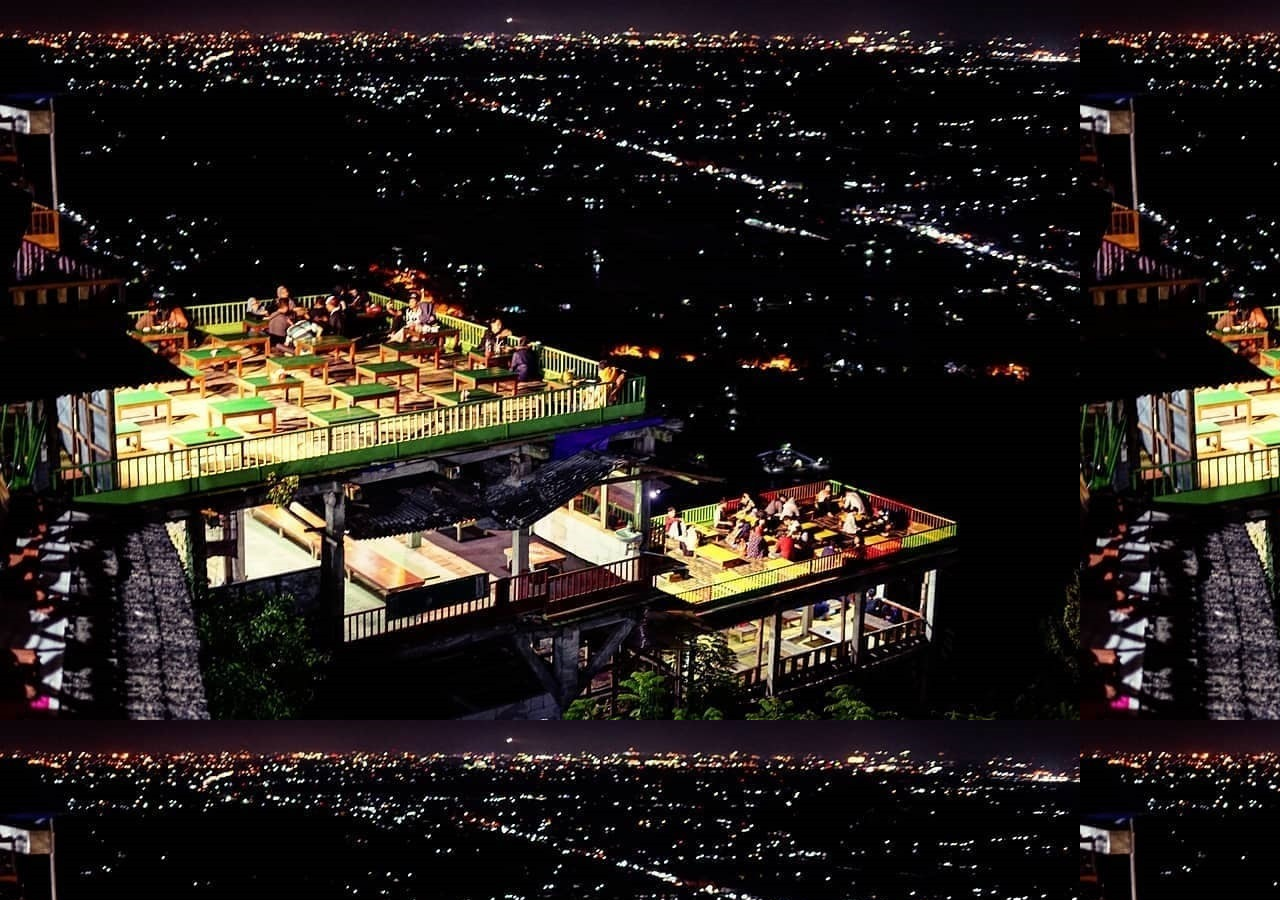
<file: index.html>
<!DOCTYPE html>
<html lang="en">
<head>
  <meta charset="UTF-8">
  <meta name="viewport" content="width=device-width, initial-scale=1.0">

  <link rel="stylesheet" href="css/overlay.css">
   <link rel="icon" href="img/logodflot.png" type="image/x-icon">
   <link
      href="https://fonts.googleapis.com/css?family=Open+Sans:300,400,600,700,800"
      rel="stylesheet"
    />
 


</head>
<body>
    <div id="overlay">
        <div id="overlay-content">
            <p>Apakah Anda seorang disabilitas tunanetra?</p>
            <p>Jika ya, Click dua kali pada layar. Click "Cancel" jika tidak.</p>
            <button id="cancel-btn" onclick="cancelOverlay()">Cancel</button>
        </div>
    </div>

     <script src="https://code.responsivevoice.org/responsivevoice.js?key=eiP2vSzj"></script>
    <script src="js/overlay.js"></script>
   </body>
</html>

</body>
</html>
</file>
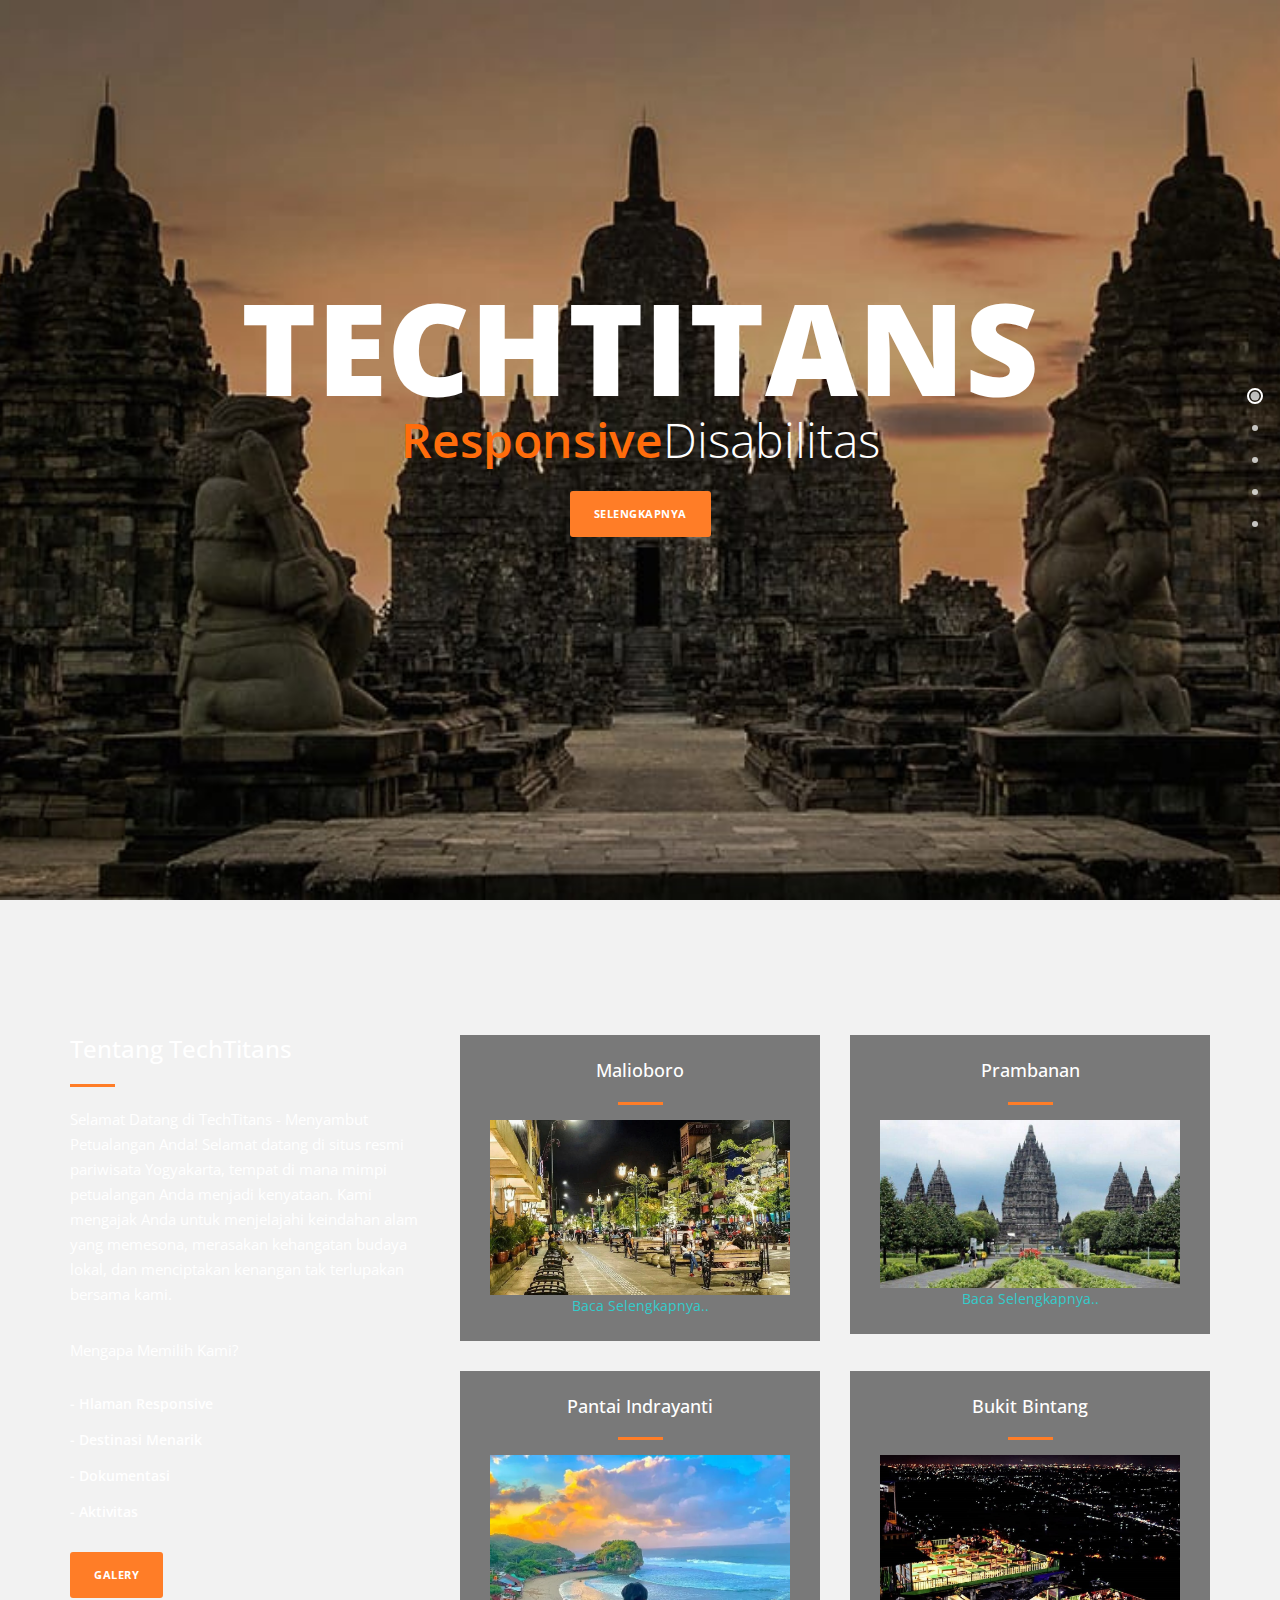
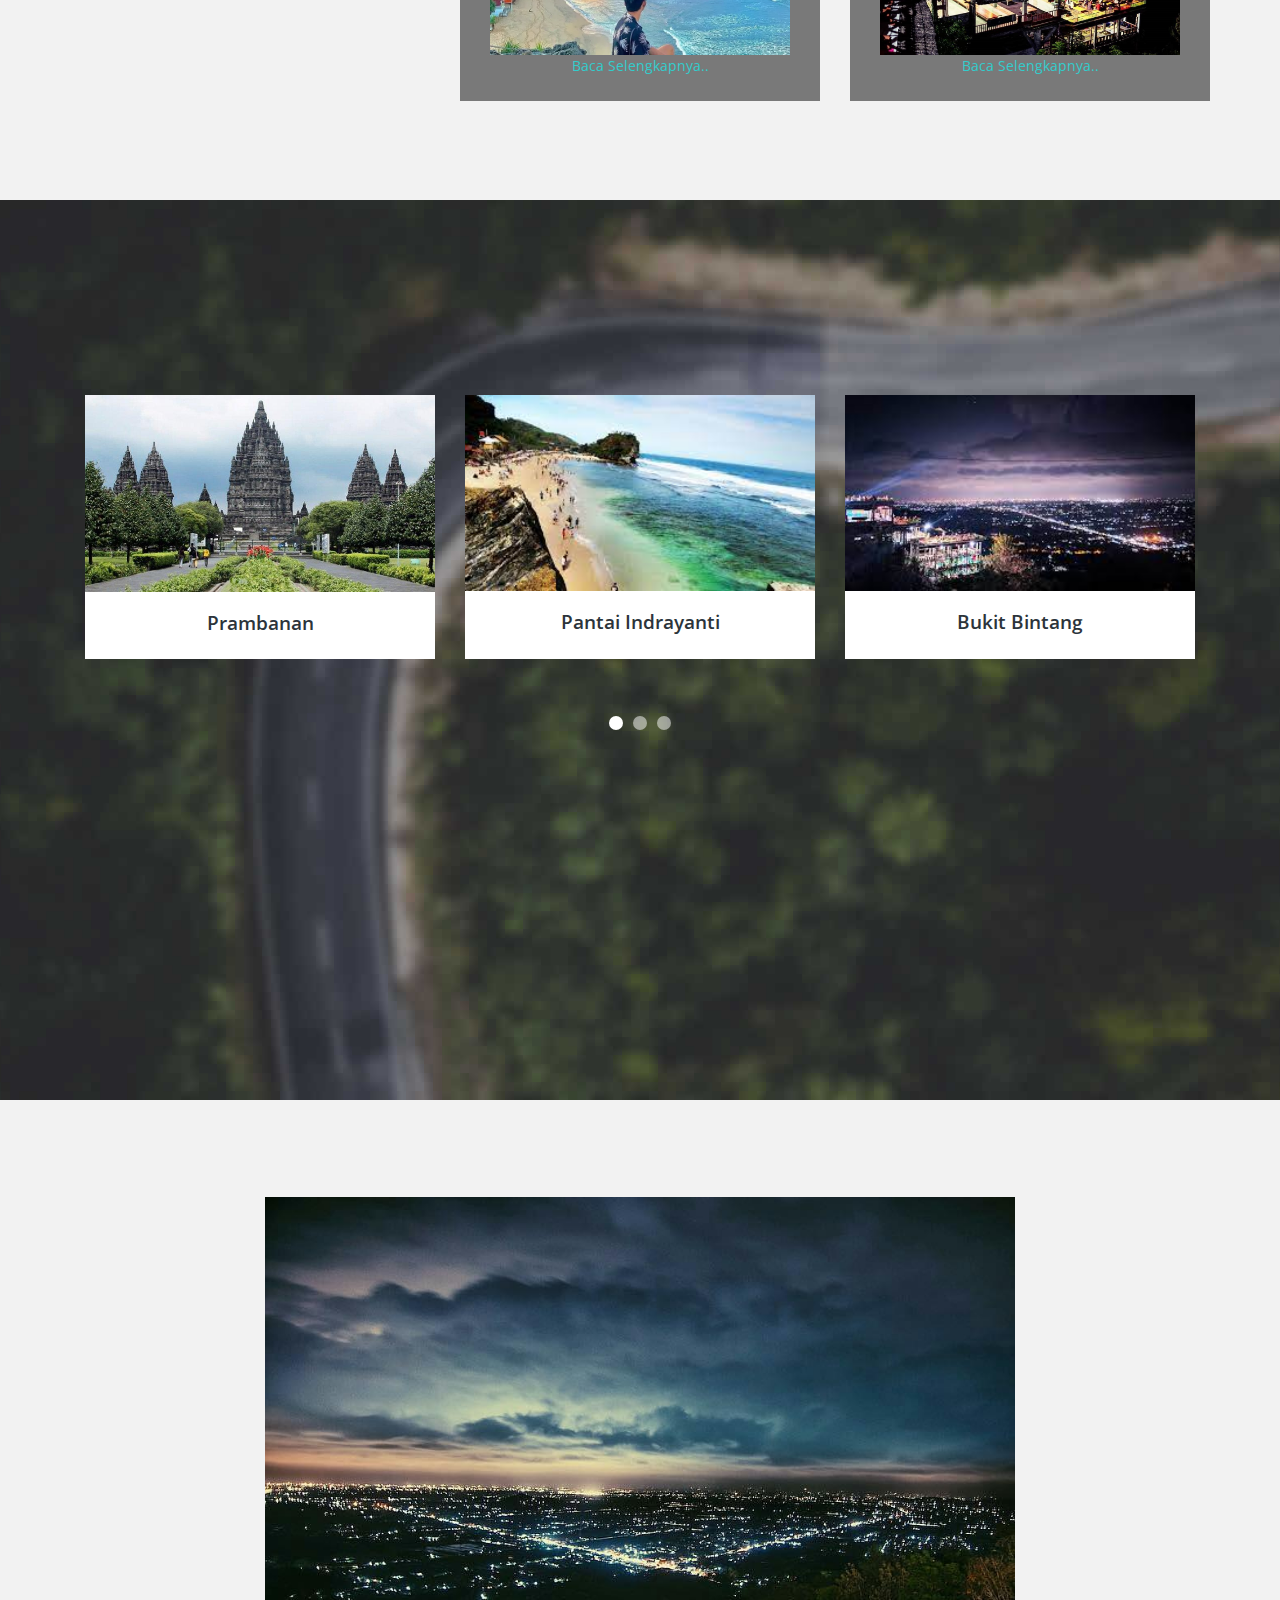
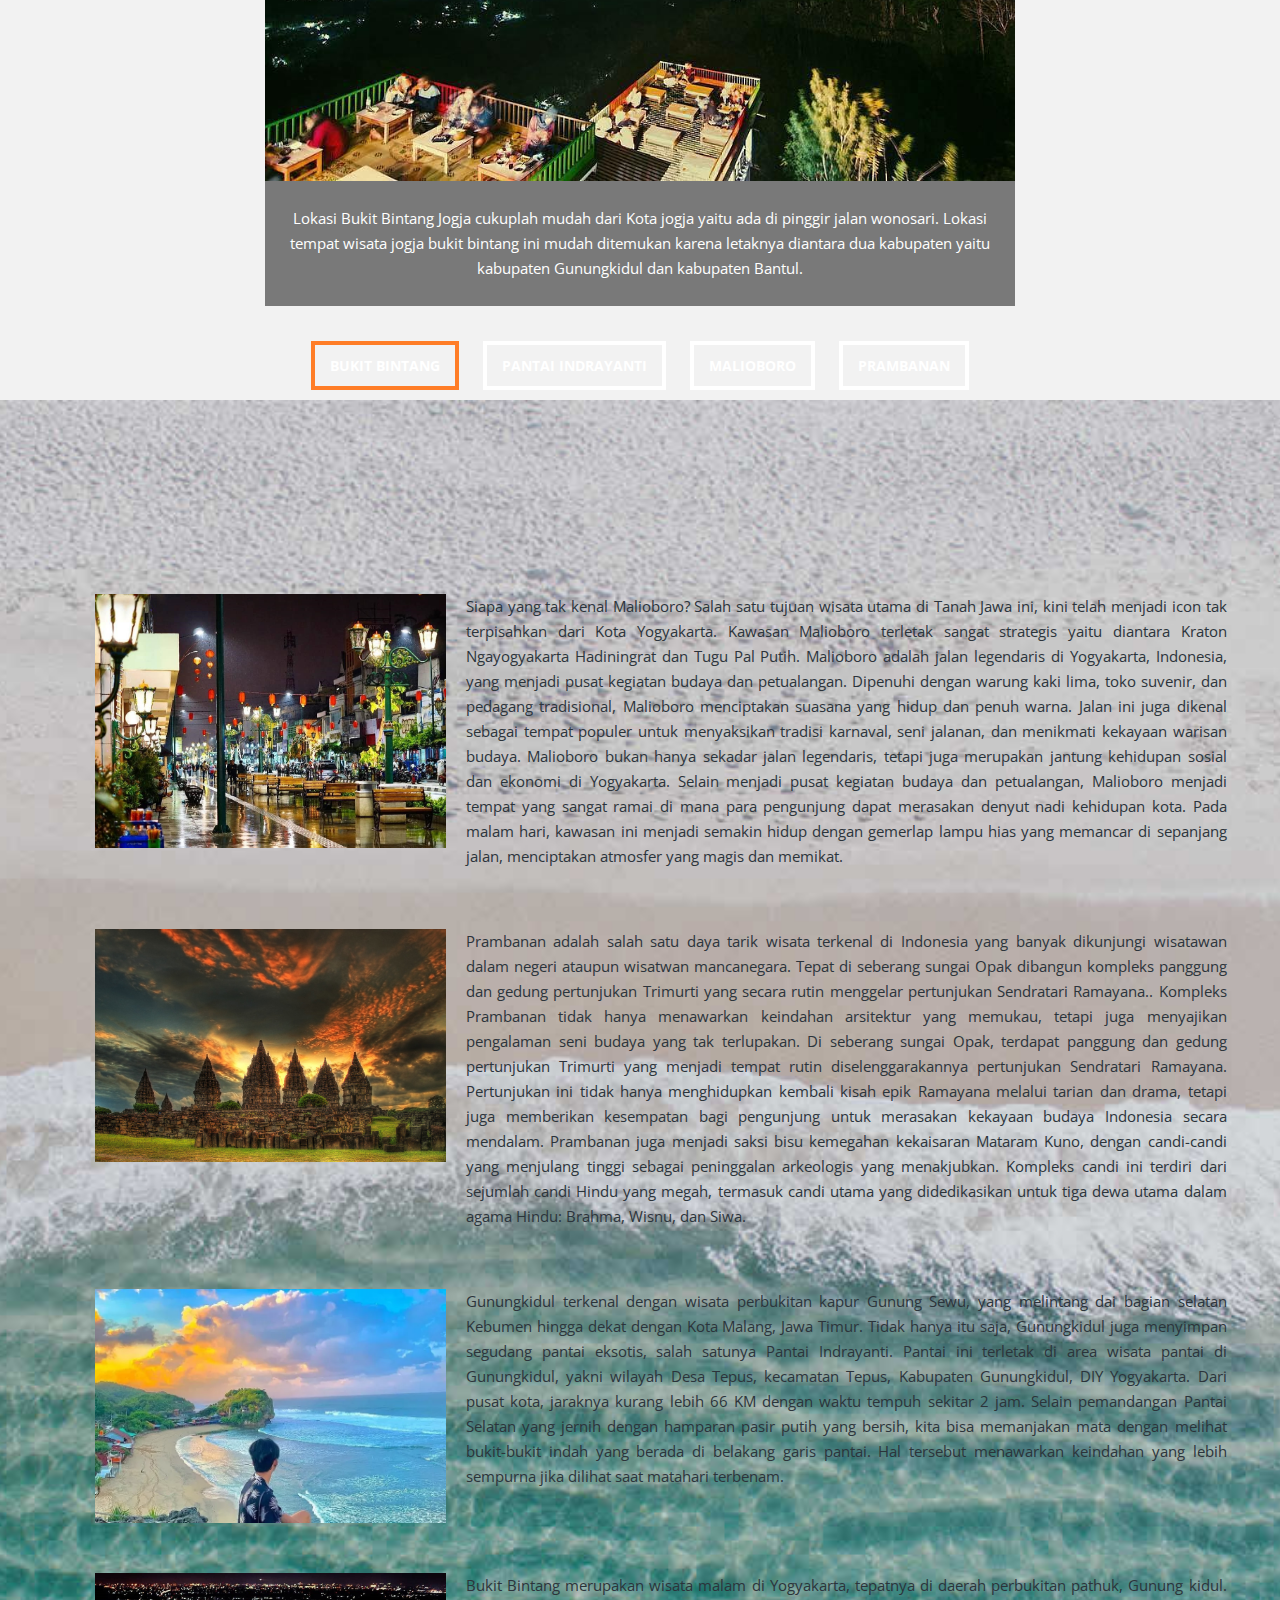
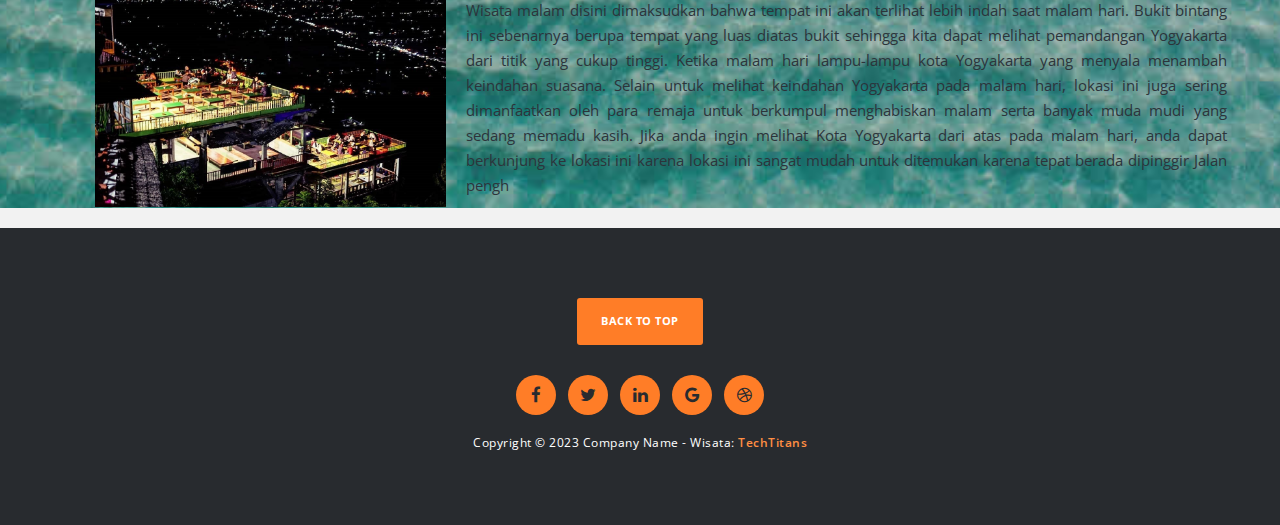
<file: disabilitas.html>
<!DOCTYPE html>
<html>
    <head>
        <meta charset="utf-8">
        <meta http-equiv="X-UA-Compatible" content="IE=edge,chrome=1">
        <title>Disabilitas</title>
       <script src="https://cdn.userway.org/widget.js" data-account="m6NNwifJHR"></script>
        <meta name="description" content="">
        <meta name="viewport" content="width=device-width, initial-scale=1">
       <link rel="icon" href="../gdsc/image1/IMG FINAL/logodflot.png" type="image/x-icon">

        <link rel="stylesheet" href="css/bootstrap.min.css">
        <link rel="stylesheet" href="css/fontAwesome.css">
        <link rel="stylesheet" href="css/hero-slider.css">
        <link rel="stylesheet" href="css/main.css">
        <link rel="stylesheet" href="css/owl-carousel.css">

        <link href="https://fonts.googleapis.com/css?family=Open+Sans:300,400,600,700,800" rel="stylesheet">

        <script src="js/vendor/modernizr-2.8.3-respond-1.4.2.min.js"></script>
    </head>




<body>


    <div class="fixed-side-navbar">
        <ul class="nav flex-column">  
            <li class="nav-item"><a class="nav-link" href="#home"><span>Perkenalan</span></a></li>
            <li class="nav-item"><a class="nav-link" href="#services"><span>Destinasi</span></a></li>
            <li class="nav-item"><a class="nav-link" href="#portofolio"><span>Galery</span></a></li>
            <li class="nav-item"><a class="nav-link" href="#our-story"><span>Dokumentasi</span></a></li>
            <li class="nav-item"><a class="nav-link" href="#artikel"><span>Artikel</span></a></li>
        </ul>
    </div>

    <div class="parallax-content baner-content" id="home">
        <div class="container">
            <div class="first-content">
                <h1>TechTitans</h1>
                <span><em>Responsive</em>Disabilitas</span>
                <div class="primary-button">
                    <a href="#services">Selengkapnya</a>
                </div>
            </div>
        </div>
    </div>


    <div class="service-content" id="services">
        <div class="container">
            <div class="row">
                <div class="col-md-4">
                    <div class="left-text">
                        <h4>Tentang TechTitans</h4>
                        <div class="line-dec"></div>
                        <p>
                            Selamat Datang di TechTitans - Menyambut Petualangan Anda!
                            Selamat datang di situs resmi pariwisata Yogyakarta, tempat di mana mimpi petualangan Anda menjadi kenyataan. Kami mengajak Anda untuk menjelajahi keindahan alam yang memesona, merasakan kehangatan budaya lokal, dan menciptakan kenangan tak terlupakan bersama kami.
                        </p>
                        <br>
                        <p>
                            Mengapa Memilih Kami?
                       </p>
                        <ul>
                            <li>- Hlaman Responsive</li>
                            <li>- Destinasi Menarik</li>
                            <li>- Dokumentasi</li>
                            <li>- Aktivitas</li>
                        </ul>
                        <div class="primary-button">
                            <a href="#portfolio">Galery</a>
                        </div>
                    </div>
                </div>
                <div class="col-md-8">
                    <div class="row">
                        <div class="col-md-6" id="malioboro">
                            <div class="service-item">
                                <h4>Malioboro</h4>
                                <div class="line-dec"></div>
                                <img src="img/malioboro.jpeg" alt="">
                                <a href="#malio"onclick="readMore('malioboro')">Baca Selengkapnya..</a>
                            </div>
                        </div>
                        <div class="col-md-6" id="prambanan">
                            <div class="service-item">
                                <h4>Prambanan</h4>
                                <div class="line-dec"></div>
                                <img src="image1/IMG FINAL/pr3.jpg" alt="">
                                <a href="#pramban" onclick="readMore('prambanan')">Baca Selengkapnya..</a>
                             </div>
                        </div>
                        <div class="col-md-6" id="pantai">
                            <div class="service-item">
                                <h4>Pantai Indrayanti</h4>
                                <div class="line-dec"></div>
                                 <img src="image1/IMG FINAL/indr1.webp" alt="">
                                <a href="#indrayanti" onclick="readMore('pantai indrayanti')">Baca Selengkapnya..</a>
                            </div>
                        </div>
                        <div class="col-md-6" id="bukit">
                            <div class="service-item">
                                <h4>Bukit Bintang</h4>
                                <div class="line-dec"></div>
                                 <img src="image1/IMG FINAL/Bukit-Bintang-Yogyakarta.jpg" alt="">
                                <a href="#bukitbintang" onclick="readMore('bukit bintang')">Baca Selengkapnya..</a>
                            </div>
                        </div>
                    </div>
                </div>                
            </div>
        </div>
    </div>

    
    <div class="parallax-content projects-content" id="portfolio">
        <div class="container">
            <div class="row">
                <div class="col-md-12">
                    <div id="owl-testimonials" class="owl-carousel owl-theme">
                        <div class="item">
                            <div class="testimonials-item">
                                <a href="image1/IMG FINAL/prambanan-temple-at-night-dani-agus-purnomo.jpg" data-lightbox="image-1"><img src="image1/IMG FINAL/pr3.jpg" alt=""></a>
                                <div class="text-content">
                                    <h4>Prambanan</h4>
                                </div>
                            </div>
                        </div>
                        <div class="item">
                            <div class="testimonials-item">
                                <a href="image1/IMG FINAL/indr1.webp" data-lightbox="image-1"><img src="img/indrayanti.jfif" alt=""></a>
                                <div class="text-content">
                                    <h4>Pantai Indrayanti</h4>
                                </div>
                            </div>
                        </div>
                        <div class="item">
                            <div class="testimonials-item">
                                <a href="image1/IMG FINAL/Bukit-Bintang-Yogyakarta.jpg" data-lightbox="image-1"><img src="img/b1.jfif" alt=""></a>
                                <div class="text-content">
                                    <h4>Bukit Bintang</h4>
                                </div>
                            </div>
                        </div>
                        <div class="item">
                            <div class="testimonials-item">
                                <a href="image1/IMG FINAL/mlioboro-1.jpg" data-lightbox="image-1"><img src="img/m6.jfif" alt=""></a>
                                <div class="text-content">
                                    <h4>Malioboro</h4>
                                </div>
                            </div>
                        </div>
                        <div class="item">
                            <div class="testimonials-item">
                                <a href="image1/IMG FINAL/6699220511_ecd946e249_b.jpg" data-lightbox="image-1"><img src="img/p5.jfif" alt=""></a>
                                <div class="text-content">
                                    <h4>Prambanan</h4>
                                </div>
                            </div>
                        </div>
                        <div class="item">
                            <div class="testimonials-item">
                                <a href="image1/IMG FINAL/indah-pantai-indrayanti.jpg" data-lightbox="image-1"><img src="img/indry12.jfif" alt=""></a>
                                <div class="text-content">
                                    <h4>Pantai Indrayanti</h4>
                                </div>
                            </div>
                        </div>
                        <div class="item">
                            <div class="testimonials-item">
                                <a href="image1/IMG FINAL/prambanan-temple-at-night-dani-agus-purnomo.jpg" data-lightbox="image-1"><img src="img/m7.jfif" alt=""></a>
                                <div class="text-content">
                                    <h4>Malioboro</h4>
                                    </div>
                                </div>
                            </div>
                        </div>
                    </div>
                </div>
            </div>
        </div>


        <div class="tabs-content" id="our-story">
            <div class="container">
                <div class="row">
                    <div class="col-md-8 mx-auto">
                        <div class="wrapper">
                        <section id="first-tab-group" class="tabgroup">
                        <div id="tab1">
                            <img src="image1/IMG FINAL/foto-bukit-bintang-jogja.jpg" alt="">
                            <p>Lokasi Bukit Bintang Jogja cukuplah mudah dari Kota jogja yaitu ada di pinggir jalan wonosari. Lokasi tempat wisata jogja bukit bintang ini mudah ditemukan karena letaknya diantara dua kabupaten yaitu kabupaten Gunungkidul dan kabupaten Bantul.</p>
                        </div>
                        <div id="tab2">
                            <img src="image1/IMG FINAL/15137418381_84d36aaeed_b.jpg" alt="">
                            <p>Pantai Indrayanti lokasi ada di Gunungkidul. Letak Pantai Indrayanti Gunung Kidul tidak jauh dari deretan pantai lain seperti Pok Tunggal, Sundak, dan Krakal. Alamat Pantai Indrayanti Jogja lebih tepatnya ada di Desa Tepus, Kecamatan Tepus, Kabupaten Gunungkidul, DIY.</p>
                        </div>
                        <div id="tab3">
                            <img src="image1/IMG FINAL/Malioboro-2.jpg" alt="">
                            <p>Jalan Malioboro terkenal dengan para pedagang kaki lima yang menjajakan kerajinan khas Jogja dan warung-warung lesehan di malam hari yang menjual kuliner Jogja seperti gudeg. Jalan ini juga terkenal sebagai tempat berkumpulnya para seniman.</p>
                        </div>
                        <div id="tab4">
                            <img src="image1/IMG FINAL/candi-prambanan.webp" alt="">
                            <p>Candi Prambanan merupakan salah satu candi terbesar di Indonesia yang berada di Daerah Istemawa Yogyakarta.Candi tersebut adalah bagian dari salah satu warisan budaya bangsa Indonesia yang berupa bangunan. Candi initelah diakui oleh UNESCO (United Nations, Educational Scientific and Cultural Organization) atau Organisasi Pendidikan, Ilmu Pengetahuan dan Kebudayaan Perserikatan Bangsa-Bangsa sejak tahun 1991.</p>
                            </div>
                        </section>
                        <ul class="tabs clearfix" data-tabgroup="first-tab-group">
                        <li><a href="#tab1" class="active">Bukit Bintang</a></li>
                        <li><a href="#tab2">Pantai Indrayanti</a></li>
                        <li><a href="#tab3">Malioboro</a></li>
                        <li><a href="#tab4">Prambanan</a></li>
                        </ul>
                        </div>
                    </div>
                </div>
            </div>
        </div>

        <div class="parallax-content contact-content" id="artikel">
            <div class="image-with-description">
                <div class="image-container">
                    <img src="image1/IMG FINAL/Malioboro-2.jpg" alt="Deskripsi Gambar 1">
                    </div>
                    <div class="text-container" id="malio">
                        <p>
                            Siapa yang tak kenal Malioboro? Salah satu tujuan wisata utama di Tanah Jawa ini, kini telah menjadi icon tak terpisahkan dari Kota Yogyakarta. Kawasan Malioboro terletak sangat strategis yaitu diantara Kraton Ngayogyakarta Hadiningrat dan Tugu Pal Putih.
                            Malioboro adalah jalan legendaris di Yogyakarta, Indonesia, yang menjadi pusat kegiatan budaya dan petualangan. Dipenuhi dengan warung kaki lima, toko suvenir, dan pedagang tradisional, Malioboro menciptakan suasana yang hidup dan penuh warna. Jalan ini juga dikenal sebagai tempat populer untuk menyaksikan tradisi karnaval, seni jalanan, dan menikmati kekayaan warisan budaya.
                            Malioboro bukan hanya sekadar jalan legendaris, tetapi juga merupakan jantung kehidupan sosial dan ekonomi di Yogyakarta. Selain menjadi pusat kegiatan budaya dan petualangan, Malioboro menjadi tempat yang sangat ramai di mana para pengunjung dapat merasakan denyut nadi kehidupan kota. Pada malam hari, kawasan ini menjadi semakin hidup dengan gemerlap lampu hias yang memancar di sepanjang jalan, menciptakan atmosfer yang magis dan memikat.
                        </p>
                    </div>
                </div>
            <div class="image-with-description" id="pramban">
                <div class="image-container">
                    <img src="image1/IMG FINAL/6699220511_ecd946e249_b.jpg" alt="Deskripsi Gambar 2">
                </div>
                <div class="text-container">
                    <p>
                    Prambanan adalah salah satu daya tarik wisata terkenal di Indonesia yang banyak dikunjungi wisatawan dalam negeri ataupun wisatwan mancanegara. Tepat di seberang sungai Opak dibangun kompleks panggung dan gedung pertunjukan Trimurti yang secara rutin menggelar pertunjukan Sendratari Ramayana..
                    Kompleks Prambanan tidak hanya menawarkan keindahan arsitektur yang memukau, tetapi juga menyajikan pengalaman seni budaya yang tak terlupakan. Di seberang sungai Opak, terdapat panggung dan gedung pertunjukan Trimurti yang menjadi tempat rutin diselenggarakannya pertunjukan Sendratari Ramayana. Pertunjukan ini tidak hanya menghidupkan kembali kisah epik Ramayana melalui tarian dan drama, tetapi juga memberikan kesempatan bagi pengunjung untuk merasakan kekayaan budaya Indonesia secara mendalam.
                    Prambanan juga menjadi saksi bisu kemegahan kekaisaran Mataram Kuno, dengan candi-candi yang menjulang tinggi sebagai peninggalan arkeologis yang menakjubkan. Kompleks candi ini terdiri dari sejumlah candi Hindu yang megah, termasuk candi utama yang didedikasikan untuk tiga dewa utama dalam agama Hindu: Brahma, Wisnu, dan Siwa.
                    </p>
                </div>
            </div>
            <div class="image-with-description" id="indrayanti">
                <div class="image-container">
                    <img src="image1/IMG FINAL/indr1.webp" alt="Deskripsi Gambar 2">
                </div>
                <div class="text-container">
                    <p>Gunungkidul terkenal dengan wisata perbukitan kapur Gunung Sewu, yang melintang dai bagian selatan Kebumen hingga dekat dengan Kota Malang, Jawa Timur.
                        Tidak hanya itu saja, Gunungkidul juga menyimpan segudang pantai eksotis, salah satunya Pantai Indrayanti.
                        Pantai ini terletak di area wisata pantai di Gunungkidul, yakni wilayah Desa Tepus, kecamatan Tepus, Kabupaten Gunungkidul, DIY Yogyakarta. Dari pusat kota, jaraknya kurang lebih 66 KM dengan waktu tempuh sekitar 2 jam.
                        Selain pemandangan Pantai Selatan yang jernih dengan hamparan pasir putih yang bersih, kita bisa memanjakan mata dengan melihat bukit-bukit indah yang berada di belakang garis pantai. Hal tersebut menawarkan keindahan yang lebih sempurna jika dilihat saat matahari terbenam.
                    </p>
            </div>
            </div>
            <div class="image-with-description" id="bukitbintang">
                <div class="image-container">
                    <img src="image1/IMG FINAL/Bukit-Bintang-Yogyakarta.jpg" alt="Deskripsi Gambar 2">
                </div>
                <div class="text-container">
                    <p>Bukit Bintang merupakan wisata malam di Yogyakarta, tepatnya di daerah perbukitan pathuk, Gunung kidul. Wisata malam disini dimaksudkan bahwa tempat ini akan terlihat lebih indah saat malam hari. 
                        Bukit bintang ini sebenarnya berupa tempat yang luas diatas bukit sehingga kita dapat melihat pemandangan Yogyakarta dari titik yang cukup tinggi. Ketika malam hari lampu-lampu kota Yogyakarta yang menyala menambah keindahan suasana. Selain untuk melihat keindahan Yogyakarta pada malam hari, lokasi ini juga sering dimanfaatkan oleh para remaja untuk berkumpul menghabiskan malam serta banyak muda mudi yang sedang memadu kasih. Jika anda ingin melihat Kota Yogyakarta dari atas pada malam hari, anda dapat berkunjung ke lokasi ini karena lokasi ini sangat mudah untuk ditemukan karena tepat berada  dipinggir Jalan pengh
                    </p>
                </div>
            </div> 
        </div>

    <footer>
        <div class="container">
            <div class="row">
                <div class="col-md-12">
                    <div class="primary-button">
                        <a href="#home">Back To Top</a>
                    </div>
                    <ul>
                        <li><a href="#"><i class="fa fa-facebook"></i></a></li>
                        <li><a href="#"><i class="fa fa-twitter"></i></a></li>
                        <li><a href="#"><i class="fa fa-linkedin"></i></a></li>
                        <li><a href="#"><i class="fa fa-google"></i></a></li>
                        <li><a href="#"><i class="fa fa-dribbble"></i></a></li>
                    </ul>
                    <p>Copyright &copy; 2023 Company Name 
            
                    - Wisata: <a rel="nofollow noopener" href=""><em>TechTitans</em></a></p>
                </div>
            </div>
        </div>
    </footer>

    <script src="https://code.responsivevoice.org/responsivevoice.js?key=BEjXiQX4"></script>

    <script src="https://ajax.googleapis.com/ajax/libs/jquery/1.11.2/jquery.min.js"></script>
    <script>window.jQuery || document.write('<script src="js/vendor/jquery-1.11.2.min.js"><\/script>')</script>
    <script src="js/vendor/bootstrap.min.js"></script>
    <script src="js/plugins.js"></script>
    <script src="js/main.js"></script>
    <script>
        function openCity(cityName) {
            var i;
            var x = document.getElementsByClassName("city");
            for (i = 0; i < x.length; i++) {
               x[i].style.display = "none";  
            }
            document.getElementById(cityName).style.display = "block";  
        }
    </script>

    <script>
        $(document).ready(function(){
          // Add smooth scrolling to all links
          $(".fixed-side-navbar a, .primary-button a").on('click', function(event) {

            
            if (this.hash !== "") {
             
              event.preventDefault();

              // Store hash
              var hash = this.hash;

              $('html, body').animate({
                scrollTop: $(hash).offset().top
              }, 800, function(){
           
               
                window.location.hash = hash;
              });
            } // End if
          });
        });
    </script>

    


<script src="js/voice.js"></script>




   
   

</body>
</html>
</file>
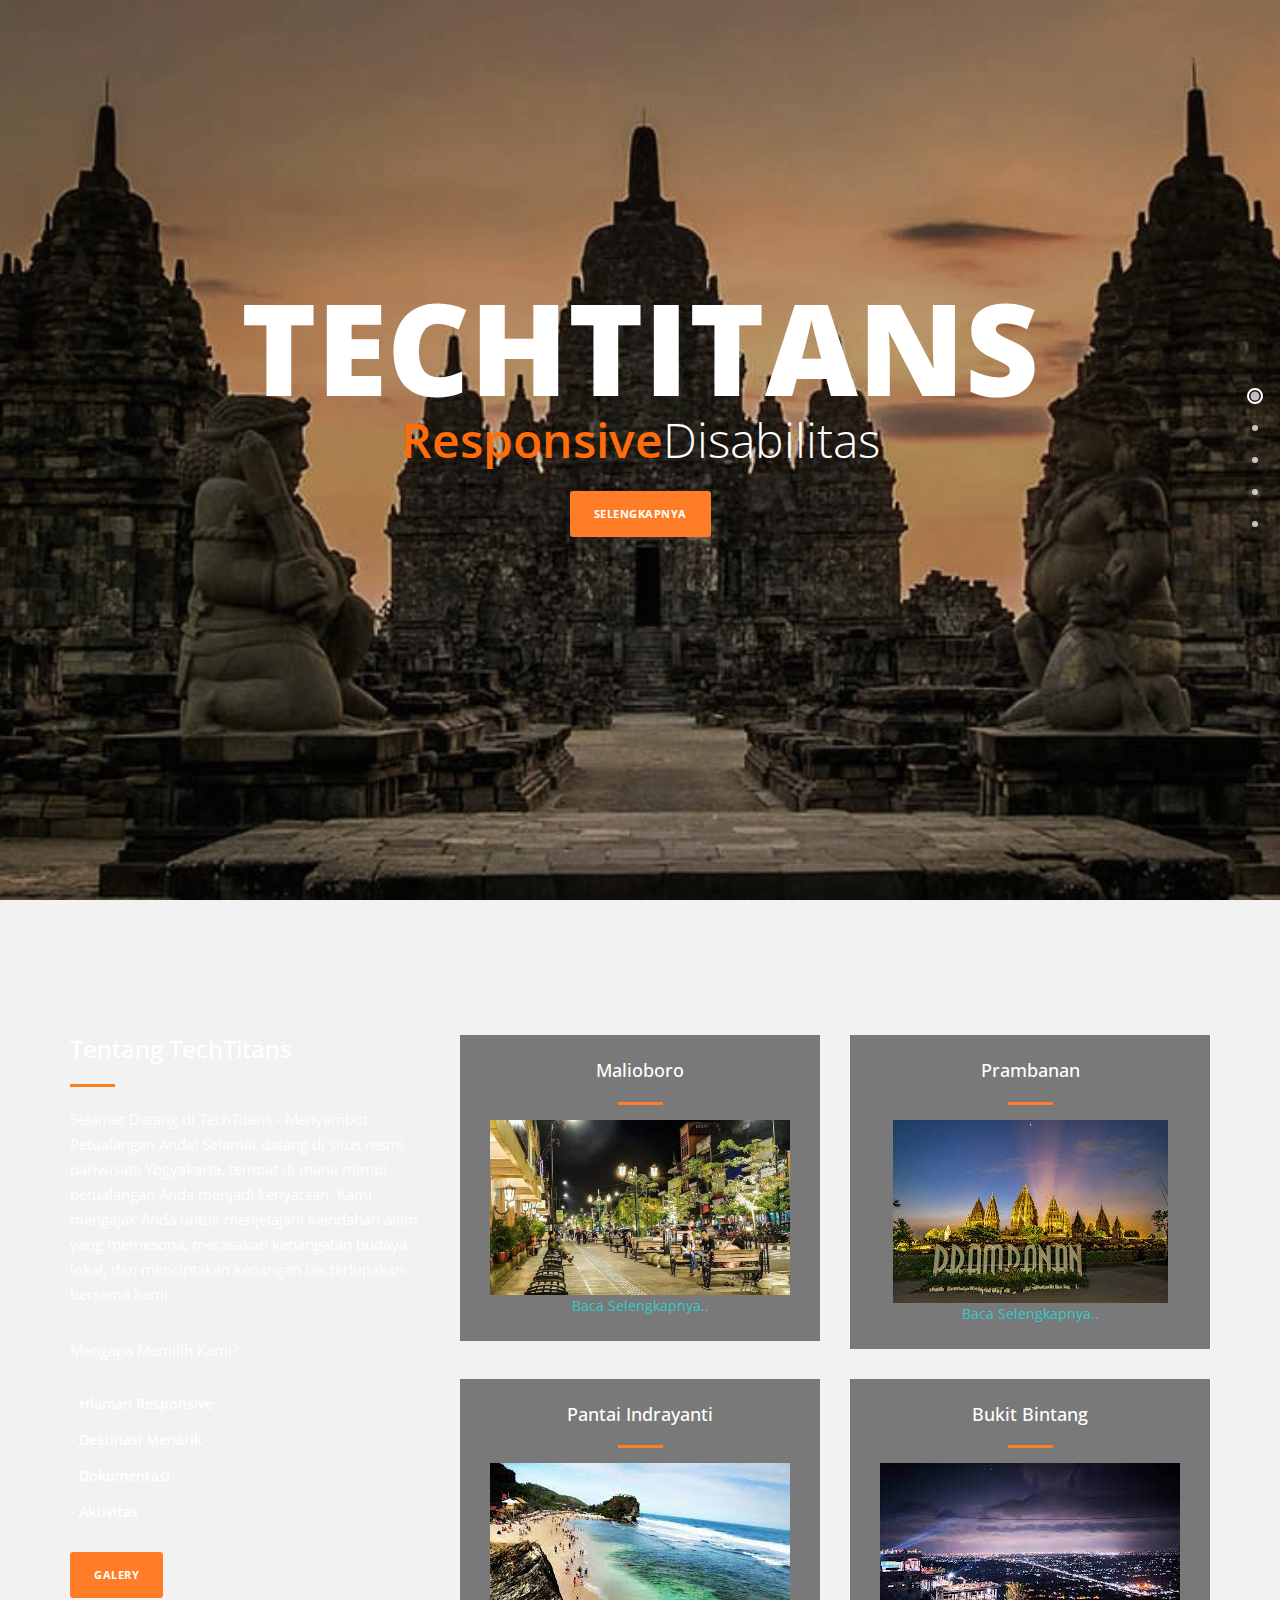
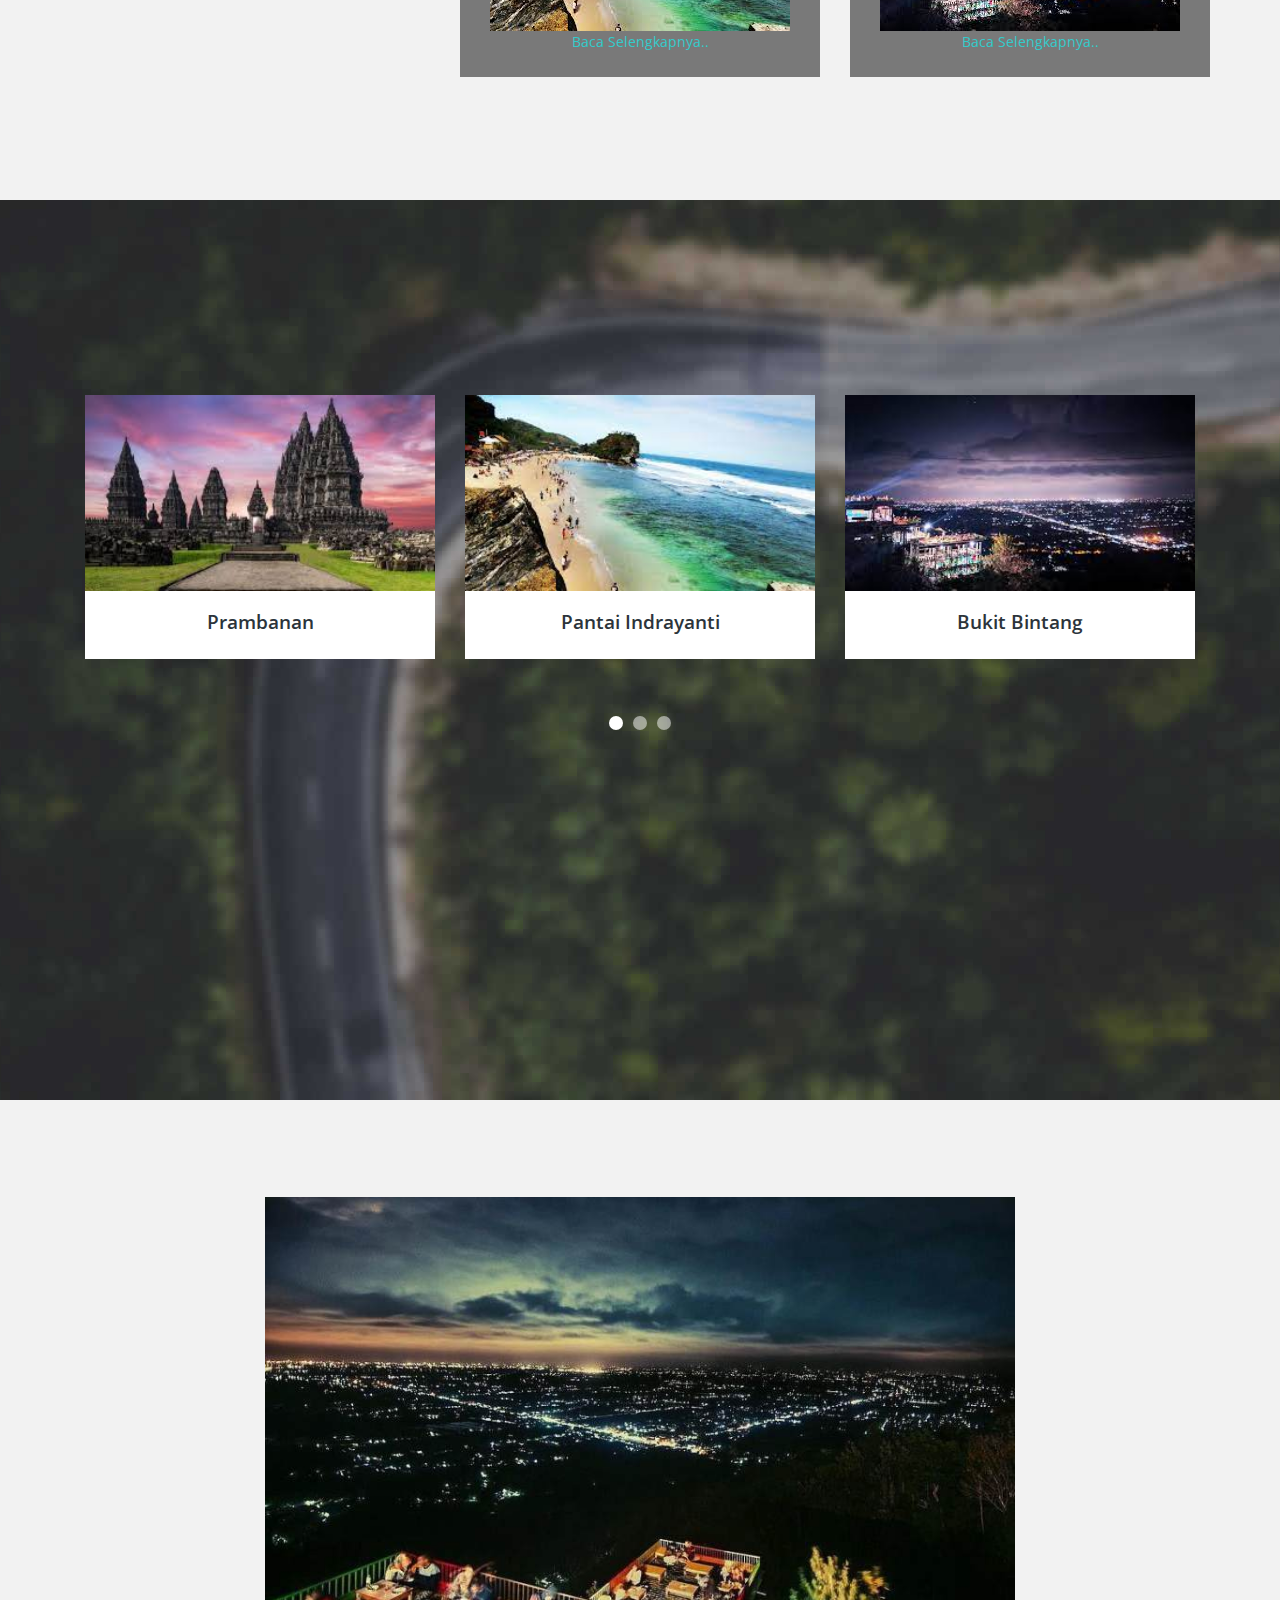
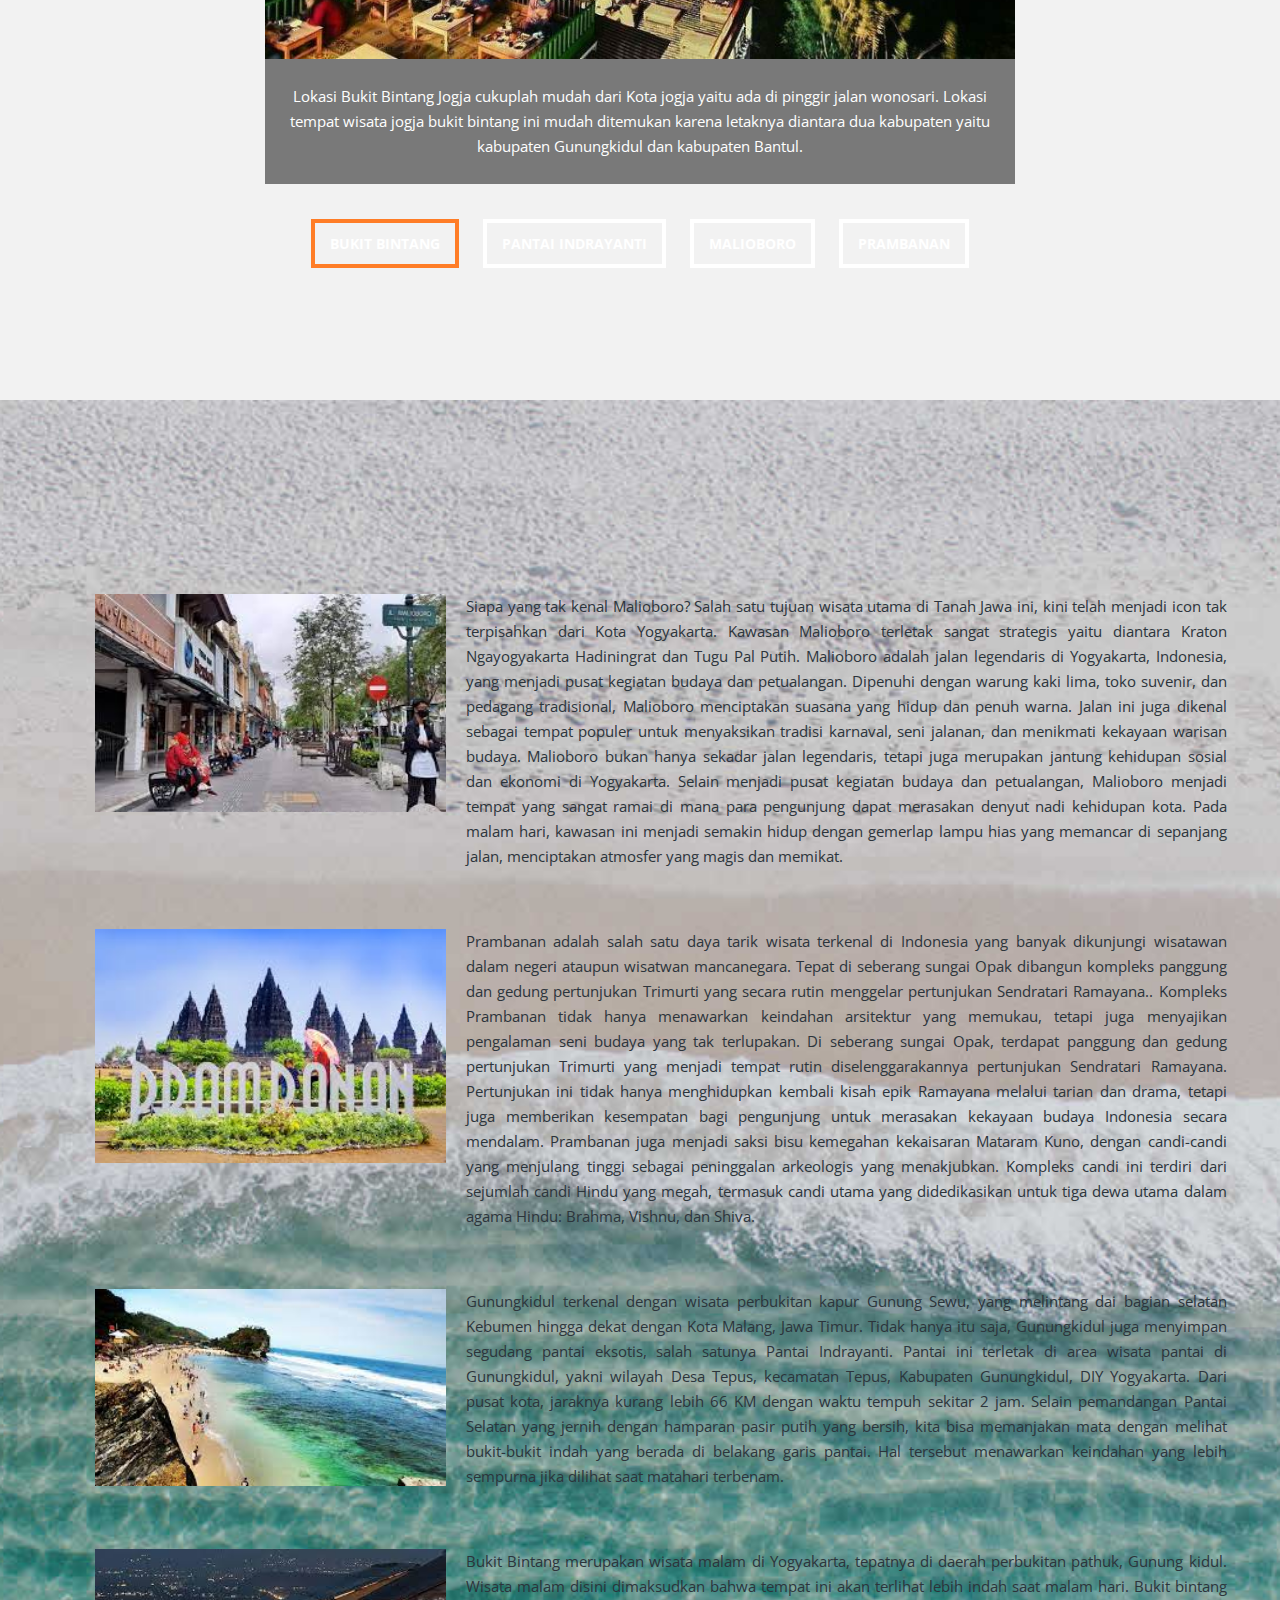
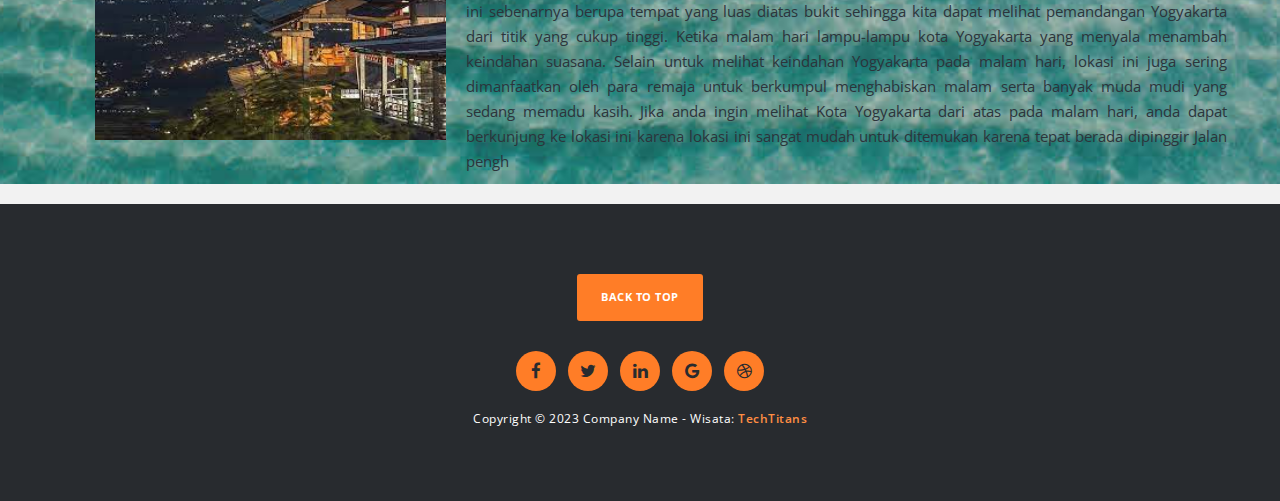
<file: nondisabilitas.html>
<!DOCTYPE html>
<html>
    <head>
        <meta charset="utf-8">
        <meta http-equiv="X-UA-Compatible" content="IE=edge,chrome=1">
        <title>NonDisabilitas</title>
       <script src="https://cdn.userway.org/widget.js" data-account="m6NNwifJHR"></script>
        <meta name="description" content="">
        <meta name="viewport" content="width=device-width, initial-scale=1">
        <link rel="icon" href="../gdsc/image1/IMG FINAL/logodflot.png" type="image/x-icon">


        <link rel="stylesheet" href="css/bootstrap.min.css">
        <link rel="stylesheet" href="css/fontAwesome.css">
        <link rel="stylesheet" href="css/hero-slider.css">
        <link rel="stylesheet" href="css/main.css">
        <link rel="stylesheet" href="css/owl-carousel.css">

        <link href="https://fonts.googleapis.com/css?family=Open+Sans:300,400,600,700,800" rel="stylesheet">

        <script src="js/vendor/modernizr-2.8.3-respond-1.4.2.min.js"></script>
    </head>




<body>


    <div class="fixed-side-navbar">
        <ul class="nav flex-column">  
            <li class="nav-item"><a class="nav-link" href="#home"><span>Perkenalan</span></a></li>
            <li class="nav-item"><a class="nav-link" href="#services"><span>Destinasi</span></a></li>
            <li class="nav-item"><a class="nav-link" href="#portofolio"><span>Galery</span></a></li>
            <li class="nav-item"><a class="nav-link" href="#our-story"><span>Dokumentasi</span></a></li>
            <li class="nav-item"><a class="nav-link" href="#artikel"><span>Artikel</span></a></li>
        </ul>
    </div>

    <div class="parallax-content baner-content" id="home">
        <div class="container">
            <div class="first-content">
                <h1>TechTitans</h1>
                <span><em>Responsive</em>Disabilitas</span>
                <div class="primary-button">
                    <a href="#services">Selengkapnya</a>
                </div>
            </div>
        </div>
    </div>


    <div class="service-content" id="services">
        <div class="container">
            <div class="row">
                <div class="col-md-4">
                    <div class="left-text">
                        <h4>Tentang TechTitans</h4>
                        <div class="line-dec"></div>
                        <p>
                            Selamat Datang di TechTitans - Menyambut Petualangan Anda!
                            Selamat datang di situs resmi pariwisata Yogyakarta, tempat di mana mimpi petualangan Anda menjadi kenyataan. Kami mengajak Anda untuk menjelajahi keindahan alam yang memesona, merasakan kehangatan budaya lokal, dan menciptakan kenangan tak terlupakan bersama kami.
                        </p>
                        <br>
                        <p>
                            Mengapa Memilih Kami?
                       </p>
                        <ul>
                            <li>- Hlaman Responsive</li>
                            <li>- Destinasi Menarik</li>
                            <li>- Dokumentasi</li>
                            <li>- Aktivitas</li>
                        </ul>
                        <div class="primary-button">
                            <a href="#portfolio">Galery</a>
                        </div>
                    </div>
                </div>
                <div class="col-md-8">
                    <div class="row">
                        <div class="col-md-6" id="malioboro">
                            <div class="service-item">
                                <h4>Malioboro</h4>
                                <div class="line-dec"></div>
                                <img src="img/malioboro.jpeg" alt="">
                                <a href="#malio" onclick="readMore('malioboro')">Baca Selengkapnya..</a>
                            </div>
                        </div>
                        <div class="col-md-6" id="prambanan">
                            <div class="service-item">
                                <h4>Prambanan</h4>
                                <div class="line-dec"></div>
                                <img src="img/gambar2.jfif" alt="">
                                <a href="#pramban" onclick="readMore('prambanan')">Baca Selengkapnya..</a>
                             </div>
                        </div>
                        <div class="col-md-6" id="pantai">
                            <div class="service-item">
                                <h4>Pantai Indrayanti</h4>
                                <div class="line-dec"></div>
                                 <img src="img/indry12.jfif" alt="">
                                <a href="#indrayanti" onclick="readMore('pantai indrayanti')">Baca Selengkapnya..</a>
                            </div>
                        </div>
                        <div class="col-md-6" id="bukit">
                            <div class="service-item">
                                <h4>Bukit Bintang</h4>
                                <div class="line-dec"></div>
                                 <img src="img/b1.jfif" alt="">
                                <a href="#bukitbintang" onclick="readMore('bukit bintang')">Baca Selengkapnya..</a>
                            </div>
                        </div>
                    </div>
                </div>                
            </div>
        </div>
    </div>

    
    <div class="parallax-content projects-content" id="portfolio">
        <div class="container">
            <div class="row">
                <div class="col-md-12">
                    <div id="owl-testimonials" class="owl-carousel owl-theme">
                        <div class="item">
                            <div class="testimonials-item">
                                <a href="img/pr3.jpg" data-lightbox="image-1"><img src="img/p4.jfif" alt=""></a>
                                <div class="text-content">
                                    <h4>Prambanan</h4>
                                </div>
                            </div>
                        </div>
                        <div class="item">
                            <div class="testimonials-item">
                                <a href="img//indr3.jfif" data-lightbox="image-1"><img src="img/indrayanti.jfif" alt=""></a>
                                <div class="text-content">
                                    <h4>Pantai Indrayanti</h4>
                                </div>
                            </div>
                        </div>
                        <div class="item">
                            <div class="testimonials-item">
                                <a href="img/bintang.jfif" data-lightbox="image-1"><img src="img/b1.jfif" alt=""></a>
                                <div class="text-content">
                                    <h4>Bukit Bintang</h4>
                                </div>
                            </div>
                        </div>
                        <div class="item">
                            <div class="testimonials-item">
                                <a href="img/m2.jfif" data-lightbox="image-1"><img src="img/m6.jfif" alt=""></a>
                                <div class="text-content">
                                    <h4>Malioboro</h4>
                                </div>
                            </div>
                        </div>
                        <div class="item">
                            <div class="testimonials-item">
                                <a href="img/p3.jfif" data-lightbox="image-1"><img src="img/p5.jfif" alt=""></a>
                                <div class="text-content">
                                    <h4>Prambanan</h4>
                                </div>
                            </div>
                        </div>
                        <div class="item">
                            <div class="testimonials-item">
                                <a href="img/indr3.jfif" data-lightbox="image-1"><img src="img/indry12.jfif" alt=""></a>
                                <div class="text-content">
                                    <h4>Pantai Indrayanti</h4>
                                </div>
                            </div>
                        </div>
                        <div class="item">
                            <div class="testimonials-item">
                                <a href="img/malioboro.jpeg" data-lightbox="image-1"><img src="img/m7.jfif" alt=""></a>
                                <div class="text-content">
                                    <h4>Malioboro</h4>
                                </div>
                            </div>
                        </div>
                    </div>
                </div>
            </div>
        </div>
    </div>


    <div class="tabs-content" id="our-story">
        <div class="container">
            <div class="row">
                <div class="col-md-8 mx-auto">
                    <div class="wrapper">
                    <section id="first-tab-group" class="tabgroup">
                      <div id="tab1">
                        <img src="img/bi2.jfif" alt="">
                        <p>Lokasi Bukit Bintang Jogja cukuplah mudah dari Kota jogja yaitu ada di pinggir jalan wonosari. Lokasi tempat wisata jogja bukit bintang ini mudah ditemukan karena letaknya diantara dua kabupaten yaitu kabupaten Gunungkidul dan kabupaten Bantul.</p>
                      </div>
                      <div id="tab2">
                        <img src="img/pi2.jpg" alt="">
                        <p>Pantai Indrayanti lokasi ada di Gunungkidul. Letak Pantai Indrayanti Gunung Kidul tidak jauh dari deretan pantai lain seperti Pok Tunggal, Sundak, dan Krakal. Alamat Pantai Indrayanti Jogja lebih tepatnya ada di Desa Tepus, Kecamatan Tepus, Kabupaten Gunungkidul, DIY.</p>
                      </div>
                      <div id="tab3">
                        <img src="img/ml3.jpg" alt="">
                        <p>Jalan Malioboro terkenal dengan para pedagang kaki lima yang menjajakan kerajinan khas Jogja dan warung-warung lesehan di malam hari yang menjual kuliner Jogja seperti gudeg. Jalan ini juga terkenal sebagai tempat berkumpulnya para seniman.</p>
                      </div>
                      <div id="tab4">
                        <img src="img/pr5.jpg" alt="">
                        <p>Candi Prambanan merupakan salah satu candi terbesar di Indonesia yang berada di Daerah Istemawa Yogyakarta.Candi tersebut adalah bagian dari salah satu warisan budaya bangsa Indonesia yang berupa bangunan. Candi initelah diakui oleh UNESCO (United Nations, Educational Scientific and Cultural Organization) atau Organisasi Pendidikan, Ilmu Pengetahuan dan Kebudayaan Perserikatan Bangsa-Bangsa sejak tahun 1991.</p>
                        </div>
                    </section>
                    <ul class="tabs clearfix" data-tabgroup="first-tab-group">
                      <li><a href="#tab1" class="active">Bukit Bintang</a></li>
                      <li><a href="#tab2">Pantai Indrayanti</a></li>
                      <li><a href="#tab3">Malioboro</a></li>
                      <li><a href="#tab4">Prambanan</a></li>
                    </ul>
                    </div>
                </div>
            </div>
        </div>
    </div>


    <div class="parallax-content contact-content" id="artikel">
        <div class="image-with-description">
            <div class="image-container">
                <img src="img/m4.jfif" alt="Deskripsi Gambar 1">
            </div>
            <div class="text-container" id="malio">
                <p>
                    Siapa yang tak kenal Malioboro? Salah satu tujuan wisata utama di Tanah Jawa ini, kini telah menjadi icon tak terpisahkan dari Kota Yogyakarta. Kawasan Malioboro terletak sangat strategis yaitu diantara Kraton Ngayogyakarta Hadiningrat dan Tugu Pal Putih.
                    Malioboro adalah jalan legendaris di Yogyakarta, Indonesia, yang menjadi pusat kegiatan budaya dan petualangan. Dipenuhi dengan warung kaki lima, toko suvenir, dan pedagang tradisional, Malioboro menciptakan suasana yang hidup dan penuh warna. Jalan ini juga dikenal sebagai tempat populer untuk menyaksikan tradisi karnaval, seni jalanan, dan menikmati kekayaan warisan budaya.
                    Malioboro bukan hanya sekadar jalan legendaris, tetapi juga merupakan jantung kehidupan sosial dan ekonomi di Yogyakarta. Selain menjadi pusat kegiatan budaya dan petualangan, Malioboro menjadi tempat yang sangat ramai di mana para pengunjung dapat merasakan denyut nadi kehidupan kota. Pada malam hari, kawasan ini menjadi semakin hidup dengan gemerlap lampu hias yang memancar di sepanjang jalan, menciptakan atmosfer yang magis dan memikat.
                </p>
            </div>
        </div>

        <div class="image-with-description">
            <div class="image-container">
                <img src="img/p3.jfif" alt="Deskripsi Gambar 2">
            </div>
            <div class="text-container" id="pramban">
                <p>
                  Prambanan adalah salah satu daya tarik wisata terkenal di Indonesia yang banyak dikunjungi wisatawan dalam negeri ataupun wisatwan mancanegara. Tepat di seberang sungai Opak dibangun kompleks panggung dan gedung pertunjukan Trimurti yang secara rutin menggelar pertunjukan Sendratari Ramayana..
                  Kompleks Prambanan tidak hanya menawarkan keindahan arsitektur yang memukau, tetapi juga menyajikan pengalaman seni budaya yang tak terlupakan. Di seberang sungai Opak, terdapat panggung dan gedung pertunjukan Trimurti yang menjadi tempat rutin diselenggarakannya pertunjukan Sendratari Ramayana. Pertunjukan ini tidak hanya menghidupkan kembali kisah epik Ramayana melalui tarian dan drama, tetapi juga memberikan kesempatan bagi pengunjung untuk merasakan kekayaan budaya Indonesia secara mendalam.
                  Prambanan juga menjadi saksi bisu kemegahan kekaisaran Mataram Kuno, dengan candi-candi yang menjulang tinggi sebagai peninggalan arkeologis yang menakjubkan. Kompleks candi ini terdiri dari sejumlah candi Hindu yang megah, termasuk candi utama yang didedikasikan untuk tiga dewa utama dalam agama Hindu: Brahma, Vishnu, dan Shiva.
                </p>
            </div>
        </div>
        <div class="image-with-description">
            <div class="image-container">
                <img src="img/indry12.jfif" alt="Deskripsi Gambar 2">
            </div>
            <div class="text-container" id="indrayanti">
                <p>Gunungkidul terkenal dengan wisata perbukitan kapur Gunung Sewu, yang melintang dai bagian selatan Kebumen hingga dekat dengan Kota Malang, Jawa Timur.
                    Tidak hanya itu saja, Gunungkidul juga menyimpan segudang pantai eksotis, salah satunya Pantai Indrayanti.
                    Pantai ini terletak di area wisata pantai di Gunungkidul, yakni wilayah Desa Tepus, kecamatan Tepus, Kabupaten Gunungkidul, DIY Yogyakarta. Dari pusat kota, jaraknya kurang lebih 66 KM dengan waktu tempuh sekitar 2 jam.
                    Selain pemandangan Pantai Selatan yang jernih dengan hamparan pasir putih yang bersih, kita bisa memanjakan mata dengan melihat bukit-bukit indah yang berada di belakang garis pantai. Hal tersebut menawarkan keindahan yang lebih sempurna jika dilihat saat matahari terbenam.
                </p>
        </div>
        </div>
        <div class="image-with-description">
            <div class="image-container">
                <img src="img/bukit3.jfif" alt="Deskripsi Gambar 2">
            </div>
            <div class="text-container" id="bukitbintang">
                <p>Bukit Bintang merupakan wisata malam di Yogyakarta, tepatnya di daerah perbukitan pathuk, Gunung kidul. Wisata malam disini dimaksudkan bahwa tempat ini akan terlihat lebih indah saat malam hari. 
                    Bukit bintang ini sebenarnya berupa tempat yang luas diatas bukit sehingga kita dapat melihat pemandangan Yogyakarta dari titik yang cukup tinggi. Ketika malam hari lampu-lampu kota Yogyakarta yang menyala menambah keindahan suasana. Selain untuk melihat keindahan Yogyakarta pada malam hari, lokasi ini juga sering dimanfaatkan oleh para remaja untuk berkumpul menghabiskan malam serta banyak muda mudi yang sedang memadu kasih. Jika anda ingin melihat Kota Yogyakarta dari atas pada malam hari, anda dapat berkunjung ke lokasi ini karena lokasi ini sangat mudah untuk ditemukan karena tepat berada  dipinggir Jalan pengh
                </p>
            </div>
        </div> 
    </div>

<footer>
    <div class="container">
        <div class="row">
            <div class="col-md-12">
                <div class="primary-button">
                    <a href="#home">Back To Top</a>
                </div>
                <ul>
                    <li><a href="#"><i class="fa fa-facebook"></i></a></li>
                    <li><a href="#"><i class="fa fa-twitter"></i></a></li>
                    <li><a href="#"><i class="fa fa-linkedin"></i></a></li>
                    <li><a href="#"><i class="fa fa-google"></i></a></li>
                    <li><a href="#"><i class="fa fa-dribbble"></i></a></li>
                </ul>
                <p>Copyright &copy; 2023 Company Name 
        
                - Wisata: <a rel="nofollow noopener" href=""><em> TechTitans</em></a></p>
            </div>
        </div>
    </div>
    </footer>


    <script src="https://ajax.googleapis.com/ajax/libs/jquery/1.11.2/jquery.min.js"></script>
    <script>window.jQuery || document.write('<script src="js/vendor/jquery-1.11.2.min.js"><\/script>')</script>
    <script src="js/vendor/bootstrap.min.js"></script>
    <script src="js/plugins.js"></script>
    <script src="js/main.js"></script>
    <script>
        function openCity(cityName) {
            var i;
            var x = document.getElementsByClassName("city");
            for (i = 0; i < x.length; i++) {
               x[i].style.display = "none";  
            }
            document.getElementById(cityName).style.display = "block";  
        }
    </script>

    <script>
        $(document).ready(function(){
          // Add smooth scrolling to all links
          $(".fixed-side-navbar a, .primary-button a").on('click', function(event) {

            
            if (this.hash !== "") {
             
              event.preventDefault();

              // Store hash
              var hash = this.hash;

              $('html, body').animate({
                scrollTop: $(hash).offset().top
              }, 800, function(){
           
               
                window.location.hash = hash;
              });
            } // End if
          });
        });
    </script>


   
   

</body>
</html>
</file>
<file: css/overlay.css>
body {
  font-family: "Open Sans", sans-serif;
  color: #ecf4fc;
  background-image: url(../img/bukitbintang.jpeg);
}

#overlay {
  display: none;
  position: fixed;
  top: 0;
  left: 0;
  width: 100%;
  height: 100%;
  background: rgba(241, 235, 233, 0.7);
  color: rgb(247, 247, 247);
  justify-content: center;
  align-items: center;
  text-align: center;
  z-index: 999;
  animation: fadeIn 0.5s ease-in-out forwards;
  opacity: 0;
}

#overlay-content {
  max-width: 500px;
  padding: 30px;
  background-color: rgb(13, 3, 15);
  border-radius: 10px;
}

#cancel-btn {
  background-color: #ffffff;
  color: #531e1e;
  padding: 10px;
  border: none;
  cursor: pointer;
  border-radius: 5px;
}

@keyframes fadeIn {
  from {
    opacity: 0;
  }
  to {
    opacity: 1;
  }
}

/* Media query untuk perangkat seluler (lebar maksimum 600px) */
@media screen and (max-width: 600px) {
  #overlay-content {
    max-width: 50%;
    padding: 15px;
    font-size: 12px;
  }

  #cancel-btn {
    padding: 8px;
  }
}
</file>
<file: css/hero-slider.css>
/* -------------------------------- 

Primary style

-------------------------------- */
*, *::after, *::before {
  -webkit-box-sizing: border-box;
  -moz-box-sizing: border-box;
  box-sizing: border-box;
}

html {
  font-size: 62.5%;
}

body {
  font-family: "Open Sans", sans-serif;
  color: #2c343b;
  background-color: #f2f2f2;
}


.hidden {
  display: none;
}

#accessibility-popup,
#disability-menu {
  position: fixed;
  top: 50%;
  left: 50%;
  transform: translate(-50%, -50%);
  background-color: white;
  padding: 20px;
  text-align: center;
  border: 1px solid #ccc;
  z-index: 1000;
}

button {
  margin: 10px;
  padding: 10px;
  cursor: pointer;
}


a {
  color: #d44457;
  text-decoration: none;
}

img {
  max-width: 100%;
}

/* -------------------------------- 

Main Components 

-------------------------------- */
.cd-header {
  position: absolute;
  z-index: 2;
  top: 0;
  left: 0;
  width: 100%;
  height: 50px;
  background-color: #21272c;
  -webkit-font-smoothing: antialiased;
  -moz-osx-font-smoothing: grayscale;
}
@media only screen and (min-width: 768px) {
  .cd-header {
    height: 70px;
    background-color: transparent;
  }
}

#cd-logo {
  float: left;
  margin: 13px 0 0 5%;
}
#cd-logo img {
  display: block;
}
@media only screen and (min-width: 768px) {
  #cd-logo {
    margin: 23px 0 0 5%;
  }
}

.cd-primary-nav {
  /* mobile first - navigation hidden by default, triggered by tap/click on navigation icon */
  float: right;
  margin-right: 5%;
  width: 44px;
  height: 100%;
}
.cd-primary-nav ul {
  position: absolute;
  top: 0;
  left: 0;
  width: 100%;
  -webkit-transform: translateY(-100%);
  -moz-transform: translateY(-100%);
  -ms-transform: translateY(-100%);
  -o-transform: translateY(-100%);
  transform: translateY(-100%);
}
.cd-primary-nav ul.is-visible {
  box-shadow: 0 3px 8px rgba(0, 0, 0, 0.2);
  -webkit-transform: translateY(50px);
  -moz-transform: translateY(50px);
  -ms-transform: translateY(50px);
  -o-transform: translateY(50px);
  transform: translateY(50px);
}
.cd-primary-nav a {
  display: block;
  height: 50px;
  line-height: 50px;
  padding-left: 5%;
  background: #21272c;
  border-top: 1px solid #333c44;
  color: #ffffff;
}
@media only screen and (min-width: 768px) {
  .cd-primary-nav {
    /* reset navigation values */
    width: auto;
    height: auto;
    background: none;
  }
  .cd-primary-nav ul {
    position: static;
    width: auto;
    -webkit-transform: translateY(0);
    -moz-transform: translateY(0);
    -ms-transform: translateY(0);
    -o-transform: translateY(0);
    transform: translateY(0);
    line-height: 70px;
  }
  .cd-primary-nav ul.is-visible {
    -webkit-transform: translateY(0);
    -moz-transform: translateY(0);
    -ms-transform: translateY(0);
    -o-transform: translateY(0);
    transform: translateY(0);
  }
  .cd-primary-nav li {
    display: inline-block;
    margin-left: 1em;
  }
  .cd-primary-nav a {
    display: inline-block;
    height: auto;
    font-weight: 600;
    line-height: normal;
    background: transparent;
    padding: .6em 1em;
    border-top: none;
  }
}

/* -------------------------------- 

Slider

-------------------------------- */
.cd-hero {
  position: relative;
  -webkit-font-smoothing: antialiased;
  -moz-osx-font-smoothing: grayscale;
}

.cd-hero-slider {
  position: relative;
  height: 360px;
  overflow: hidden;
}
.cd-hero-slider li {
  position: absolute;
  top: 0;
  left: 0;
  width: 100%;
  height: 100%;
  -webkit-transform: translateX(100%);
  -moz-transform: translateX(100%);
  -ms-transform: translateX(100%);
  -o-transform: translateX(100%);
  transform: translateX(100%);
}
.cd-hero-slider li.selected {
  /* this is the visible slide */
  position: relative;
  -webkit-transform: translateX(0);
  -moz-transform: translateX(0);
  -ms-transform: translateX(0);
  -o-transform: translateX(0);
  transform: translateX(0);
}
.cd-hero-slider li.move-left {
  /* slide hidden on the left */
  -webkit-transform: translateX(-100%);
  -moz-transform: translateX(-100%);
  -ms-transform: translateX(-100%);
  -o-transform: translateX(-100%);
  transform: translateX(-100%);
}
.cd-hero-slider li.is-moving, .cd-hero-slider li.selected {
  /* the is-moving class is assigned to the slide which is moving outside the viewport */
  -webkit-transition: -webkit-transform 0.5s;
  -moz-transition: -moz-transform 0.5s;
  transition: transform 0.5s;
}
@media only screen and (min-width: 768px) {
  .cd-hero-slider {
    height: 500px;
  }
}
@media only screen and (min-width: 1170px) {
  .cd-hero-slider {
    height: 680px;
  }
}

/* -------------------------------- 

Single slide style

-------------------------------- */
.cd-hero-slider li {
  background-position: center center;
  background-size: cover;
  background-repeat: no-repeat;
}
.cd-hero-slider li:first-of-type {
  background-image: url(../img/slide_01.jpg);
}
.cd-hero-slider li:nth-of-type(2) {
  background-image: url(../img/slide_02.jpg);
}
.cd-hero-slider li:nth-of-type(3) {
  background-image: url(../img/slide_03.jpg);
}
.cd-hero-slider .cd-full-width,
.cd-hero-slider .cd-half-width {
  position: absolute;
  width: 100%;
  height: 100%;
  z-index: 1;
  left: 0;
  top: 0;
  /* this padding is used to align the text */
  padding-top: 80px;
  text-align: center;
  /* Force Hardware Acceleration in WebKit */
  -webkit-backface-visibility: hidden;
  backface-visibility: hidden;
  -webkit-transform: translateZ(0);
  -moz-transform: translateZ(0);
  -ms-transform: translateZ(0);
  -o-transform: translateZ(0);
  transform: translateZ(0);
}
.cd-hero-slider .cd-img-container {
  /* hide image on mobile device */
  display: none;
}
.cd-hero-slider .cd-img-container img {
  position: absolute;
  left: 50%;
  top: 50%;
  bottom: auto;
  right: auto;
  -webkit-transform: translateX(-50%) translateY(-50%);
  -moz-transform: translateX(-50%) translateY(-50%);
  -ms-transform: translateX(-50%) translateY(-50%);
  -o-transform: translateX(-50%) translateY(-50%);
  transform: translateX(-50%) translateY(-50%);
}
.cd-hero-slider .cd-bg-video-wrapper {
  /* hide video on mobile device */
  display: none;
  position: absolute;
  top: 0;
  left: 0;
  width: 100%;
  height: 100%;
  overflow: hidden;
}
.cd-hero-slider .cd-bg-video-wrapper video {
  /* you won't see this element in the html, but it will be injected using js */
  display: block;
  min-height: 100%;
  min-width: 100%;
  max-width: none;
  height: auto;
  width: auto;
  position: absolute;
  left: 50%;
  top: 50%;
  bottom: auto;
  right: auto;
  -webkit-transform: translateX(-50%) translateY(-50%);
  -moz-transform: translateX(-50%) translateY(-50%);
  -ms-transform: translateX(-50%) translateY(-50%);
  -o-transform: translateX(-50%) translateY(-50%);
  transform: translateX(-50%) translateY(-50%);
}
.cd-hero-slider h2, .cd-hero-slider p {
  text-shadow: 0 1px 3px rgba(0, 0, 0, 0.1);
  line-height: 1.2;
  margin: 0 auto 14px;
  color: #ffffff;
  width: 90%;
  max-width: 400px;
}
.cd-hero-slider h2 {
  font-size: 2.4rem;
}
.cd-hero-slider p {
  font-size: 1.4rem;
  line-height: 1.4;
}
.cd-hero-slider .cd-btn {
  display: inline-block;
  padding: 1.2em 1.4em;
  margin-top: .8em;
  background-color: rgba(212, 68, 87, 0.9);
  font-size: 1.3rem;
  font-weight: 700;
  letter-spacing: 1px;
  color: #ffffff;
  text-transform: uppercase;
  box-shadow: 0 3px 6px rgba(0, 0, 0, 0.1);
  -webkit-transition: background-color 0.2s;
  -moz-transition: background-color 0.2s;
  transition: background-color 0.2s;
}
.cd-hero-slider .cd-btn.secondary {
  background-color: rgba(22, 26, 30, 0.8);
}
.cd-hero-slider .cd-btn:nth-of-type(2) {
  margin-left: 1em;
}
.no-touch .cd-hero-slider .cd-btn:hover {
  background-color: #d44457;
}
.no-touch .cd-hero-slider .cd-btn.secondary:hover {
  background-color: #161a1e;
}
@media only screen and (min-width: 768px) {
  .cd-hero-slider .cd-full-width,
  .cd-hero-slider .cd-half-width {
    padding-top: 150px;
  }
  .cd-hero-slider .cd-bg-video-wrapper {
    display: block;
  }
  .cd-hero-slider .cd-half-width {
    width: 45%;
  }
  .cd-hero-slider .cd-half-width:first-of-type {
    left: 5%;
  }
  .cd-hero-slider .cd-half-width:nth-of-type(2) {
    right: 5%;
    left: auto;
  }
  .cd-hero-slider .cd-img-container {
    display: block;
  }
  .cd-hero-slider h2, .cd-hero-slider p {
    max-width: 520px;
  }
  .cd-hero-slider h2 {
    font-size: 2.4em;
    font-weight: 300;
  }
  .cd-hero-slider .cd-btn {
    font-size: 1.4rem;
  }
}
@media only screen and (min-width: 1170px) {
  .cd-hero-slider .cd-full-width,
  .cd-hero-slider .cd-half-width {
    padding-top: 250px;
  }
  .cd-hero-slider h2, .cd-hero-slider p {
    margin-bottom: 20px;
  }
  .cd-hero-slider h2 {
    font-size: 3.2em;
  }
  .cd-hero-slider p {
    font-size: 1.6rem;
  }
}

/* -------------------------------- 

Single slide animation

-------------------------------- */
@media only screen and (min-width: 768px) {
  .cd-hero-slider .cd-half-width {
    opacity: 0;
    -webkit-transform: translateX(40px);
    -moz-transform: translateX(40px);
    -ms-transform: translateX(40px);
    -o-transform: translateX(40px);
    transform: translateX(40px);
  }
  .cd-hero-slider .move-left .cd-half-width {
    -webkit-transform: translateX(-40px);
    -moz-transform: translateX(-40px);
    -ms-transform: translateX(-40px);
    -o-transform: translateX(-40px);
    transform: translateX(-40px);
  }
  .cd-hero-slider .selected .cd-half-width {
    /* this is the visible slide */
    opacity: 1;
    -webkit-transform: translateX(0);
    -moz-transform: translateX(0);
    -ms-transform: translateX(0);
    -o-transform: translateX(0);
    transform: translateX(0);
  }
  .cd-hero-slider .is-moving .cd-half-width {
    /* this is the slide moving outside the viewport 
    wait for the end of the transition on the <li> parent before set opacity to 0 and translate to 40px/-40px */
    -webkit-transition: opacity 0s 0.5s, -webkit-transform 0s 0.5s;
    -moz-transition: opacity 0s 0.5s, -moz-transform 0s 0.5s;
    transition: opacity 0s 0.5s, transform 0s 0.5s;
  }
  .cd-hero-slider li.selected.from-left .cd-half-width:nth-of-type(2),
  .cd-hero-slider li.selected.from-right .cd-half-width:first-of-type {
    /* this is the selected slide - different animation if it's entering from left or right */
    -webkit-transition: opacity 0.4s 0.2s, -webkit-transform 0.5s 0.2s;
    -moz-transition: opacity 0.4s 0.2s, -moz-transform 0.5s 0.2s;
    transition: opacity 0.4s 0.2s, transform 0.5s 0.2s;
  }
  .cd-hero-slider li.selected.from-left .cd-half-width:first-of-type,
  .cd-hero-slider li.selected.from-right .cd-half-width:nth-of-type(2) {
    /* this is the selected slide - different animation if it's entering from left or right */
    -webkit-transition: opacity 0.4s 0.4s, -webkit-transform 0.5s 0.4s;
    -moz-transition: opacity 0.4s 0.4s, -moz-transform 0.5s 0.4s;
    transition: opacity 0.4s 0.4s, transform 0.5s 0.4s;
  }
  .cd-hero-slider .cd-full-width h2,
  .cd-hero-slider .cd-full-width p,
  .cd-hero-slider .cd-full-width .cd-btn {
    opacity: 0;
    -webkit-transform: translateX(100px);
    -moz-transform: translateX(100px);
    -ms-transform: translateX(100px);
    -o-transform: translateX(100px);
    transform: translateX(100px);
  }
  .cd-hero-slider .move-left .cd-full-width h2,
  .cd-hero-slider .move-left .cd-full-width p,
  .cd-hero-slider .move-left .cd-full-width .cd-btn {
    opacity: 0;
    -webkit-transform: translateX(-100px);
    -moz-transform: translateX(-100px);
    -ms-transform: translateX(-100px);
    -o-transform: translateX(-100px);
    transform: translateX(-100px);
  }
  .cd-hero-slider .selected .cd-full-width h2,
  .cd-hero-slider .selected .cd-full-width p,
  .cd-hero-slider .selected .cd-full-width .cd-btn {
    /* this is the visible slide */
    opacity: 1;
    -webkit-transform: translateX(0);
    -moz-transform: translateX(0);
    -ms-transform: translateX(0);
    -o-transform: translateX(0);
    transform: translateX(0);
  }
  .cd-hero-slider li.is-moving .cd-full-width h2,
  .cd-hero-slider li.is-moving .cd-full-width p,
  .cd-hero-slider li.is-moving .cd-full-width .cd-btn {
    /* this is the slide moving outside the viewport 
    wait for the end of the transition on the li parent before set opacity to 0 and translate to 100px/-100px */
    -webkit-transition: opacity 0s 0.5s, -webkit-transform 0s 0.5s;
    -moz-transition: opacity 0s 0.5s, -moz-transform 0s 0.5s;
    transition: opacity 0s 0.5s, transform 0s 0.5s;
  }
  .cd-hero-slider li.selected h2 {
    -webkit-transition: opacity 0.4s 0.2s, -webkit-transform 0.5s 0.2s;
    -moz-transition: opacity 0.4s 0.2s, -moz-transform 0.5s 0.2s;
    transition: opacity 0.4s 0.2s, transform 0.5s 0.2s;
  }
  .cd-hero-slider li.selected p {
    -webkit-transition: opacity 0.4s 0.3s, -webkit-transform 0.5s 0.3s;
    -moz-transition: opacity 0.4s 0.3s, -moz-transform 0.5s 0.3s;
    transition: opacity 0.4s 0.3s, transform 0.5s 0.3s;
  }
  .cd-hero-slider li.selected .cd-btn {
    -webkit-transition: opacity 0.4s 0.4s, -webkit-transform 0.5s 0.4s, background-color 0.2s 0s;
    -moz-transition: opacity 0.4s 0.4s, -moz-transform 0.5s 0.4s, background-color 0.2s 0s;
    transition: opacity 0.4s 0.4s, transform 0.5s 0.4s, background-color 0.2s 0s;
  }
}
/* -------------------------------- 

Slider navigation

-------------------------------- */
.cd-slider-nav {
  display: none;
  position: absolute;
  width: 100%;
  bottom: 0;
  z-index: 2;
  text-align: center;
  height: 55px;
  background-color: rgba(0, 1, 1, 0.5);
}
.cd-slider-nav nav, .cd-slider-nav ul, .cd-slider-nav li, .cd-slider-nav a {
  height: 100%;
}
.cd-slider-nav nav {
  display: inline-block;
  position: relative;
}
.cd-slider-nav .cd-marker {
  position: absolute;
  bottom: 0;
  left: 0;
  width: 60px;
  height: 100%;
  color: #d44457;
  background-color: #ffffff;
  box-shadow: inset 0 2px 0 currentColor;
  -webkit-transition: -webkit-transform 0.2s, box-shadow 0.2s;
  -moz-transition: -moz-transform 0.2s, box-shadow 0.2s;
  transition: transform 0.2s, box-shadow 0.2s;
}
.cd-slider-nav .cd-marker.item-2 {
  -webkit-transform: translateX(100%);
  -moz-transform: translateX(100%);
  -ms-transform: translateX(100%);
  -o-transform: translateX(100%);
  transform: translateX(100%);
}
.cd-slider-nav .cd-marker.item-3 {
  -webkit-transform: translateX(200%);
  -moz-transform: translateX(200%);
  -ms-transform: translateX(200%);
  -o-transform: translateX(200%);
  transform: translateX(200%);
}
.cd-slider-nav .cd-marker.item-4 {
  -webkit-transform: translateX(300%);
  -moz-transform: translateX(300%);
  -ms-transform: translateX(300%);
  -o-transform: translateX(300%);
  transform: translateX(300%);
}
.cd-slider-nav .cd-marker.item-5 {
  -webkit-transform: translateX(400%);
  -moz-transform: translateX(400%);
  -ms-transform: translateX(400%);
  -o-transform: translateX(400%);
  transform: translateX(400%);
}
.cd-slider-nav ul::after {
  clear: both;
  content: "";
  display: table;
}
.cd-slider-nav li {
  display: inline-block;
  width: 60px;
  float: left;
}
.cd-slider-nav li.selected a {
  color: #2c343b;
}
.no-touch .cd-slider-nav li.selected a:hover {
  background-color: transparent;
}
.cd-slider-nav a {
  display: block;
  position: relative;
  padding-top: 35px;
  font-size: 1rem;
  font-weight: 700;
  color: #a8b4be;
  -webkit-transition: background-color 0.2s;
  -moz-transition: background-color 0.2s;
  transition: background-color 0.2s;
}
.cd-slider-nav a::before {
  content: '';
  position: absolute;
  width: 24px;
  height: 24px;
  top: 8px;
  left: 50%;
  right: auto;
  -webkit-transform: translateX(-50%);
  -moz-transform: translateX(-50%);
  -ms-transform: translateX(-50%);
  -o-transform: translateX(-50%);
  transform: translateX(-50%);
}
.no-touch .cd-slider-nav a:hover {
  background-color: rgba(0, 1, 1, 0.5);
}
.cd-slider-nav li:first-of-type a::before {
  background-position: 0 0;
}
.cd-slider-nav li.selected:first-of-type a::before {
  background-position: 0 -24px;
}
.cd-slider-nav li:nth-of-type(2) a::before {
  background-position: -24px 0;
}
.cd-slider-nav li.selected:nth-of-type(2) a::before {
  background-position: -24px -24px;
}
.cd-slider-nav li:nth-of-type(3) a::before {
  background-position: -48px 0;
}
.cd-slider-nav li.selected:nth-of-type(3) a::before {
  background-position: -48px -24px;
}
.cd-slider-nav li:nth-of-type(4) a::before {
  background-position: -72px 0;
}
.cd-slider-nav li.selected:nth-of-type(4) a::before {
  background-position: -72px -24px;
}
.cd-slider-nav li:nth-of-type(5) a::before {
  background-position: -96px 0;
}
.cd-slider-nav li.selected:nth-of-type(5) a::before {
  background-position: -96px -24px;
}
@media only screen and (min-width: 768px) {
  .cd-slider-nav {
    height: 80px;
  }
  .cd-slider-nav .cd-marker,
  .cd-slider-nav li {
    width: 95px;
  }
  .cd-slider-nav a {
    padding-top: 48px;
    font-size: 1.1rem;
    text-transform: uppercase;
  }
  .cd-slider-nav a::before {
    top: 18px;
  }
}

/* -------------------------------- 

Main content

-------------------------------- */
.cd-main-content {
  width: 90%;
  max-width: 768px;
  margin: 0 auto;
  padding: 2em 0;
}
.cd-main-content p {
  font-size: 1.4rem;
  line-height: 1.8;
  color: #999999;
  margin: 2em 0;
}
@media only screen and (min-width: 1170px) {
  .cd-main-content {
    padding: 3em 0;
  }
  .cd-main-content p {
    font-size: 1.6rem;
  }
}

/* -------------------------------- 

Javascript disabled

-------------------------------- */
.no-js .cd-hero-slider li {
  display: none;
}
.no-js .cd-hero-slider li.selected {
  display: block;
}

.no-js .cd-slider-nav {
  display: none;
}
</file>
<file: css/main.css>
p {
  font-size: 15px;
  line-height: 25px;
}

section {
  padding: 25px 0 35px;
  background: #fff;
}

body {
  position: relative; /* we need this for the scrollspy */
  font-size: 14px;
}

a {
  color: #3cc;
}

a:hover {
  color: #ff0;
}

/*----------
  NAV
----------*/

.fixed-side-navbar {
  position: fixed;
  top: 50%;
  right: 0;
  z-index: 99999;
  margin-top: -100px;
  text-align: right;
  padding: 30px 0;
  -webkit-transition: all 0.3s;
  transition: all 0.3s;
  opacity: 7;
}
.fixed-side-navbar:hover {
  background: transparent;
  opacity: 0.8;
}
.fixed-side-navbar:hover .nav > li > a > span {
  color: rgba(0, 0, 0, 0.5);
  display: block;
  background-color: #fff;
  text-align: center;
  text-transform: uppercase;
  font-size: 12px;
  padding: 2px 12px;
  border-radius: 15px;
}
.fixed-side-navbar .nav > li a.active {
  background-color: transparent;
  color: black;
}
.fixed-side-navbar .nav > li a.active:after {
  -webkit-transform: scale(0.9);
  transform: scale(0.9);
}
.fixed-side-navbar .nav > li a.active:before {
  content: "";
  position: absolute;
  top: 50%;
  right: 17px;
  margin-top: -8px;
  width: 16px;
  height: 16px;
  background: transparent;
  border: 2px solid #fff;
  border-radius: 10px;
}
.nav > li {
  position: relative;
  display: block;
}
.fixed-side-navbar .nav > li a {
  color: #fff;
  min-height: 32px;
  background: transparent;
  padding: 5px 45px 5px 25px;
  border-right: none;
}
.fixed-side-navbar .nav > li a span {
  display: none;
  -webkit-transition: all 0.2s;
  transition: all 0.2s;
}
.fixed-side-navbar .nav > li a:after {
  content: "";
  position: absolute;
  top: 50%;
  right: 20px;
  margin-top: -5px;
  width: 10px;
  height: 10px;
  border-radius: 10px;
  background: rgba(250, 250, 250, 0.75);
  -webkit-transition: all 0.3s;
  transition: all 0.3s;
  -webkit-transform: scale(0.6);
  transform: scale(0.6);
}
.fixed-side-navbar .nav > li a:hover {
  background-color: transparent;
  border-top-left-radius: 5px;
  border-bottom-left-radius: 5px;
  border-color: black;
  boder-right: 0;
}
.fixed-side-navbar .nav > li a:hover > span {
  color: black;
  display: block;
}

.fadeInRight {
  -webkit-animation-name: fadeInRight;
  animation-name: fadeInRight;
}

.primary-button a {
  display: inline-block;
  background-color: #ff7d27;
  padding: 15px 24px;
  border-radius: 3px;
  text-transform: uppercase;
  font-size: 11px;
  color: #fff;
  font-weight: 700;
  text-decoration: none;
  letter-spacing: 0.5px;
}

.parallax-content {
  width: 100%;
  min-height: 100vh;
  background-size: cover;
}

.baner-content {
  padding-top: 30vh;
  text-align: center;
  background-image: url(../img/bgopacity.jfif);
}

.baner-content h1 {
  margin-top: 0px;
  font-size: 128px;
  color: #fff;
  font-weight: 900;
  text-transform: uppercase;
  margin-bottom: 0px;
}

.baner-content em {
  color: #ff6c0b;
  font-weight: 600;
  font-style: normal;
}

.baner-content span {
  display: inline-block;
  margin-top: -20px;
  font-weight: 300;
  font-size: 48px;
  color: #fff;
}

.baner-content .primary-button {
  margin-top: 15px;
}



@media only screen and (max-width: 768px) {

  .primary-button a {
    padding: 10px 16px; 
    font-size: 14px; 
  }

  .parallax-content {
    min-height: 65vh; 
  }

  .baner-content {
    padding-top: 20vh; /* Sesuaikan padding atas untuk layar ponsel */
  }

  .baner-content h1 {
    font-size: 48px; /* Sesuaikan ukuran font untuk layar ponsel */
  }

  .baner-content em {
    font-size: 18px; /* Sesuaikan ukuran font untuk layar ponsel */
    margin-top: 5px; /* Sesuaikan jarak atas */
  }

  .baner-content span {
    font-size: 24px; /* Sesuaikan ukuran font untuk layar ponsel */
    margin-top: -10px; /* Sesuaikan jarak atas */
  }

  .baner-content .primary-button {
    margin-top: 10px; /* Sesuaikan jarak atas untuk layar ponsel */
  }
}

.service-content {
  padding-left: 15px;
  padding-right: 15px;
  padding-top: 15vh;
  background-image: url(../img/2nd-section.jpg);
  background-attachment: fixed;
  min-height: 100vh;
  background-size: cover;
  background-position: center center;
}

.service-content .left-text h4 {
  font-size: 24px;
  font-weight: 500;
  color: #fff;
}

h4,
.h4 {
  font-size: 18px;
}

.service-content .left-text .line-dec {
  width: 45px;
  height: 3px;
  background-color: #ff7d27;
  margin: 20px 0px 20px 0px;
}

.service-content .left-text p {
  color: #fff;
}

.service-content .left-text ul {
  padding: 0;
  margin-top: 30px;
  list-style: none;
}

.service-content .left-text ul li {
  margin: 15px 0px;
  font-weight: 600;
  color: #fff;
}

.service-content .left-text .primary-button {
  margin: 30px 0px;
}

.service-content .service-item {
  background-color: rgba(0, 0, 0, 0.5);
  padding: 25px 30px;
  text-align: center;
  color: #fff;
  margin-bottom: 30px;
}

.service-content .service-item .line-dec {
  width: 45px;
  height: 3px;
  background-color: #ff7d27;
  margin: 20px auto 15px auto;
}

.projects-content {
  padding-top: 20vh;
  background-image: url(../img/3rd-section.jpg);
}

.projects-content .item img {
  width: 100%;
}

.projects-content .item {
  margin: 15px;
}

.projects-content .item .text-content {
  background-color: #fff;
  text-align: center;
  padding: 20px;
}

.projects-content .item .text-content h4 {
  margin-top: 0px;
  font-size: 19px;
  font-weight: 600;
}

.projects-content .item .text-content span {
  font-style: normal;
  font-size: 17px;
  font-weight: 700;
  color: #ff7d27;
}

.owl-pagination {
  margin-top: 40px;
  opacity: 1;
  display: inline-block;
}

.owl-page span {
  display: block;
  width: 14px;
  height: 14px;
  margin: 0px 5px;
  filter: alpha(opacity=50);
  opacity: 0.5;
  -webkit-border-radius: 20px;
  -moz-border-radius: 20px;
  border-radius: 20px;
  background: #fff;
}

.tabs-content {
  padding-left: 15px;
  padding-right: 15px;
  padding-top: 8vh;
  background-image: url(../img/4th-section.jpg);
  background-attachment: fixed;
  min-height: 100vh;
  background-size: cover;
  background-position: center center;
}

section {
  background-color: transparent;
  padding-bottom: 15px;
}

.wrapper {
  text-align: center;
}

.tabs {
  list-style: none;
  margin: 0px;
  padding: 0px;
}

.tabs li {
  display: inline-block;
  text-align: center;
  margin: 10px;
}

.tabs a {
  display: block;
  text-align: center;
  text-decoration: none;
  text-transform: uppercase;
  color: #fff;
  font-size: 14px;
  font-weight: 700;
  padding: 10px 15px;
  border: 4px solid #fff;
}

.tabs a:hover {
  color: #ff7d27;
}

.tabs .active {
  border: 4px solid #ff7d27;
}

.tabgroup div {
}

.tabgroup p {
  background-color: rgba(0, 0, 0, 0.5);
  color: #fff;
  padding: 25px;
}

.clearfix:after {
  content: "";
  display: table;
  clear: both;
}

.contact-content {
  padding-left: 15px;
  padding-right: 15px;
  padding-top: 16vh;
  background-image: url(../img/5th-section.jpg);
  opacity: 100px;
}

footer {
  text-align: center;
  background-color: #282b2f;
  padding: 70px 70px;
}

footer .primary-button {
  margin-bottom: 30px;
}

footer ul {
  padding: 0px;
  margin: 0px;
  list-style: none;
}

footer ul li {
  display: inline-block;
  margin: 0px 4px;
}

footer ul li a {
  width: 40px;
  height: 40px;
  line-height: 40px;
  text-align: center;
  display: inline-block;
  background-color: #ff7d27;
  color: #282b2f;
  border-radius: 50%;
  text-decoration: none;
  transition: all 0.5s;
  font-size: 17px;
}

footer ul li a:hover {
  color: #282b2f;
  background-color: #ff8e43;
}

footer p {
  font-size: 12px;
  color: #fff;
  margin-top: 15px;
  color: #fff;
  letter-spacing: 0.5px;
  margin-bottom: 0px;
}

footer em {
  color: #ff8e43;
  font-weight: 600;
  font-style: normal;
}

@media (max-width: 767px) {
  .baner-content {
    padding-top: 30vh;
  }

  .baner-content h1 {
    font-size: 64px;
  }

  .baner-content em {
  }

  .baner-content span {
    font-size: 24px;
  }

  .baner-content .primary-button {
    margin-top: 15px;
  }

  .service-content {
    padding-top: 5vh;
    text-align: center;
  }
  

  .service-content .left-text .line-dec {
    width: 45px;
    height: 3px;
    background-color: #ff7d27;
    margin: 20px auto 20px auto;
  }
  

  .service-content .left-text ul {
    text-align: left;
  }

  .service-content .service-item {
    background-color: rgba(0, 0, 0, 0.5);
    padding: 25px 30px;
    text-align: center;
    color: #fff;
    margin-bottom: 30px;
  }
}

@media (min-width: 1200px) {
  .container {
    max-width: 1170px;
  }
}

/* LIGHT BOX */

body:after {
  content: url(../img/close.png) url(../img/loading.gif) url(../img/prev.png)
    url(../img/next.png);
  display: none;
}

body.lb-disable-scrolling {
  overflow: hidden;
}

.lightboxOverlay {
  position: absolute;
  top: 0;
  left: 0;
  z-index: 99999;
  background-color: black;
  filter: progid:DXImageTransform.Microsoft.Alpha(Opacity=80);
  opacity: 0.8;
  display: none;
}

.lightbox {
  position: absolute;
  top: 0;
  left: 0;
  width: 100%;
  z-index: 100000;
  text-align: center;
  line-height: 0;
  font-weight: normal;
}

.lightbox .lb-image {
  display: block;
  height: auto;
  max-width: inherit;
  max-height: none;
  border-radius: 3px;

  /* Image border */
  border: 4px solid white;
}

.lightbox a img {
  border: none;
}

.lb-outerContainer {
  position: relative;
  *zoom: 1;
  width: 250px;
  height: 250px;
  margin: 0 auto;
  border-radius: 4px;

  /* Background color behind image.
     This is visible during transitions. */
  background-color: white;
}

.lb-outerContainer:after {
  content: "";
  display: table;
  clear: both;
}

.lb-loader {
  position: absolute;
  top: 43%;
  left: 0;
  height: 25%;
  width: 100%;
  text-align: center;
  line-height: 0;
}

.lb-cancel {
  display: block;
  width: 32px;
  height: 32px;
  margin: 0 auto;
  background: url(../img/loading.gif) no-repeat;
}

.lb-nav {
  position: absolute;
  top: 0;
  left: 0;
  height: 100%;
  width: 100%;
  z-index: 10;
}

.lb-container > .nav {
  left: 0;
}

.lb-nav a {
  outline: none;
  background-image: url("[data-uri]");
}

.lb-prev,
.lb-next {
  height: 100%;
  cursor: pointer;
  display: block;
}

.lb-nav a.lb-prev {
  width: 34%;
  left: 0;
  float: left;
  background: url(../img/prev.png) left 48% no-repeat;
  filter: progid:DXImageTransform.Microsoft.Alpha(Opacity=0);
  opacity: 0;
  -webkit-transition: opacity 0.6s;
  -moz-transition: opacity 0.6s;
  -o-transition: opacity 0.6s;
  transition: opacity 0.6s;
}

.lb-nav a.lb-prev:hover {
  filter: progid:DXImageTransform.Microsoft.Alpha(Opacity=100);
  opacity: 1;
}

.lb-nav a.lb-next {
  width: 64%;
  right: 0;
  float: right;
  background: url(../img/next.png) right 48% no-repeat;
  filter: progid:DXImageTransform.Microsoft.Alpha(Opacity=0);
  opacity: 0;
  -webkit-transition: opacity 0.6s;
  -moz-transition: opacity 0.6s;
  -o-transition: opacity 0.6s;
  transition: opacity 0.6s;
}

.lb-nav a.lb-next:hover {
  filter: progid:DXImageTransform.Microsoft.Alpha(Opacity=100);
  opacity: 1;
}

.lb-dataContainer {
  margin: 0 auto;
  padding-top: 5px;
  *zoom: 1;
  width: 100%;
  -moz-border-radius-bottomleft: 4px;
  -webkit-border-bottom-left-radius: 4px;
  border-bottom-left-radius: 4px;
  -moz-border-radius-bottomright: 4px;
  -webkit-border-bottom-right-radius: 4px;
  border-bottom-right-radius: 4px;
}

.lb-dataContainer:after {
  content: "";
  display: table;
  clear: both;
}

.lb-data {
  padding: 0 4px;
  color: #ccc;
}

.lb-data .lb-details {
  width: 85%;
  float: left;
  text-align: left;
  line-height: 1.1em;
}

.lb-data .lb-caption {
  font-size: 13px;
  font-weight: bold;
  line-height: 1em;
}

.lb-data .lb-caption a {
  color: #4ae;
}

.lb-data .lb-number {
  display: block;
  clear: left;
  padding-bottom: 1em;
  font-size: 12px;
  color: #999999;
}

.lb-data .lb-close {
  display: block;
  float: right;
  width: 30px;
  height: 30px;
  background: url(../img/close.png) top right no-repeat;
  text-align: right;
  outline: none;
  filter: progid:DXImageTransform.Microsoft.Alpha(Opacity=70);
  opacity: 0.7;
  -webkit-transition: opacity 0.2s;
  -moz-transition: opacity 0.2s;
  -o-transition: opacity 0.2s;
  transition: opacity 0.2s;
}

.lb-data .lb-close:hover {
  cursor: pointer;
  filter: progid:DXImageTransform.Microsoft.Alpha(Opacity=100);
  opacity: 1;
}

.image-with-description {
  display: flex;
  margin-bottom: 20px;
  margin-top: 50px;
  margin-left: 80px;
}

.image-container {
  flex: 1;
  max-width: 30%;
  margin-right: 20px;
}

.image-container img {
  width: 100%;
  height: auto;
  display: block;
}

.text-container {
  flex: 1;
  max-width: 65%;
  text-align: justify;
}
/* ... (Bagian CSS sebelumnya) ... */

/* Untuk layar ponsel atau yang lebih kecil */
@media (max-width: 767px) {
  .image-with-description {
    flex-direction: column;
    text-align: center;
    margin: 0;
  }

  .image-container {
    max-width: 100%;
    margin-right: 0;
    margin-bottom: 10px;
  }

  .text-container {
    max-width: 100%;
    text-align: justify;
    font-size: 12px;
  }
}
</file>
<file: css/owl-carousel.css>
/* 
 *  Core Owl Carousel CSS File
 *  v1.3.3
 */

/* clearfix */
.owl-carousel .owl-wrapper:after {
  content: ".";
  display: block;
  clear: both;
  visibility: hidden;
  line-height: 0;
  height: 0;
}
/* display none until init */
.owl-carousel{
  display: none;
  position: relative;
  width: 100%;
  -ms-touch-action: pan-y;
}
.owl-carousel .owl-wrapper{
  display: none;
  position: relative;
  -webkit-transform: translate3d(0px, 0px, 0px);
}
.owl-carousel .owl-wrapper-outer{
  overflow: hidden;
  position: relative;
  width: 100%;
}
.owl-carousel .owl-wrapper-outer.autoHeight{
  -webkit-transition: height 500ms ease-in-out;
  -moz-transition: height 500ms ease-in-out;
  -ms-transition: height 500ms ease-in-out;
  -o-transition: height 500ms ease-in-out;
  transition: height 500ms ease-in-out;
}
  
.owl-carousel .owl-item{
  float: left;
}

.owl-controls {
  @media (max-width: @screen-sm-max) {
    top: -120px;
  }
  top: -200px;
  width: 100%;
  text-align: center;
  display: inline-block;
}

.owl-controls a {
  color: #336699;
}

.owl-controls a:hover {
  color: #336699;
}

.owl-controls .bg-prev {
  position: absolute;
  z-index: 1;
  width: 50px;
  height: 50px;
  z-index:10; 
  background:#fff; 
  border: 1px solid #336699;
  -webkit-transform: rotate(45deg);
  -moz-transform: rotate(45deg);
  -ms-transform: rotate(45deg);
  -o-transform: rotate(45deg);
  transform: rotate(45deg);
}

.owl-controls .bg-prev:before{
  content:""; 
  display:block; 
  position:absolute; 
  z-index:-1; 
  top:3px; 
  left:3px; 
  right:3px; 
  bottom:3px; 
  border:2px solid #336699
}

.owl-controls .prev {
  left: 15px;
  z-index: 11;
  position: absolute; 
  width: 50px;
  height: 50px;
  line-height: 32px;
}

.owl-controls .prev.active {
  background-image: none;
  outline: 0;
  -webkit-box-shadow: none;
          box-shadow: none;
}

.owl-controls .prev:active {
  background-image: none;
  outline: 0;
  -webkit-box-shadow: none;
          box-shadow: none;
}

.owl-controls .bg-next {
  position: absolute;
  float: right;
  z-index: 1;
  width: 50px;
  height: 50px;
  position:relative; 
  z-index:10; 
  background:#fff; 
  border: 1px solid #336699;
  -webkit-transform: rotate(45deg);
  -moz-transform: rotate(45deg);
  -ms-transform: rotate(45deg);
  -o-transform: rotate(45deg);
  transform: rotate(45deg);
}

.owl-controls .bg-next:before{
  content:""; 
  display:block; 
  position:absolute; 
  z-index:-1; 
  top:3px; 
  left:3px; 
  right:3px; 
  bottom:3px; 
  border:2px solid #336699
}

.owl-controls .next {
  right: 15px;
  z-index: 11;
  position: absolute; 
  width: 50px;
  height: 50px;
  line-height: 32px;
}

.owl-controls .next.active {
  background-image: none;
  outline: 0;
  -webkit-box-shadow: none;
          box-shadow: none;
}

.owl-controls .next:active {
  background-image: none;
  outline: 0;
  -webkit-box-shadow: none;
          box-shadow: none;
}


.owl-theme .owl-controls .owl-page{
  cursor: pointer;
  display: inline-block;
  zoom: 1;
  *display: inline;/*IE7 life-saver */
}
.owl-theme .owl-controls .owl-page a{
  display: block;
  width: 12px;
  height: 12px;
  margin: 0px 5px;
  filter: Alpha(Opacity=50);/*IE7 fix*/
  opacity: 0.5;
  -webkit-border-radius: 20px;
  -moz-border-radius: 20px;
  border-radius: 20px;
  background: transparent;
  border: 2px solid #888;
}

.owl-theme .owl-controls .owl-page.active span,
.owl-theme .owl-controls.clickable .owl-page:hover span{
  filter: Alpha(Opacity=100);/*IE7 fix*/
  opacity: 1;
  display: inline-block;
}
.owl-controls {
  -webkit-user-select: none;
  -khtml-user-select: none;
  -moz-user-select: none;
  -ms-user-select: none;
  user-select: none;
  -webkit-tap-highlight-color: rgba(0, 0, 0, 0);
}

/* fix */
.owl-carousel  .owl-wrapper,
.owl-carousel  .owl-item{
  -webkit-backface-visibility: hidden;
  -moz-backface-visibility:    hidden;
  -ms-backface-visibility:     hidden;
  -webkit-transform: translate3d(0,0,0);
  -moz-transform: translate3d(0,0,0);
  -ms-transform: translate3d(0,0,0);
}
</file>
